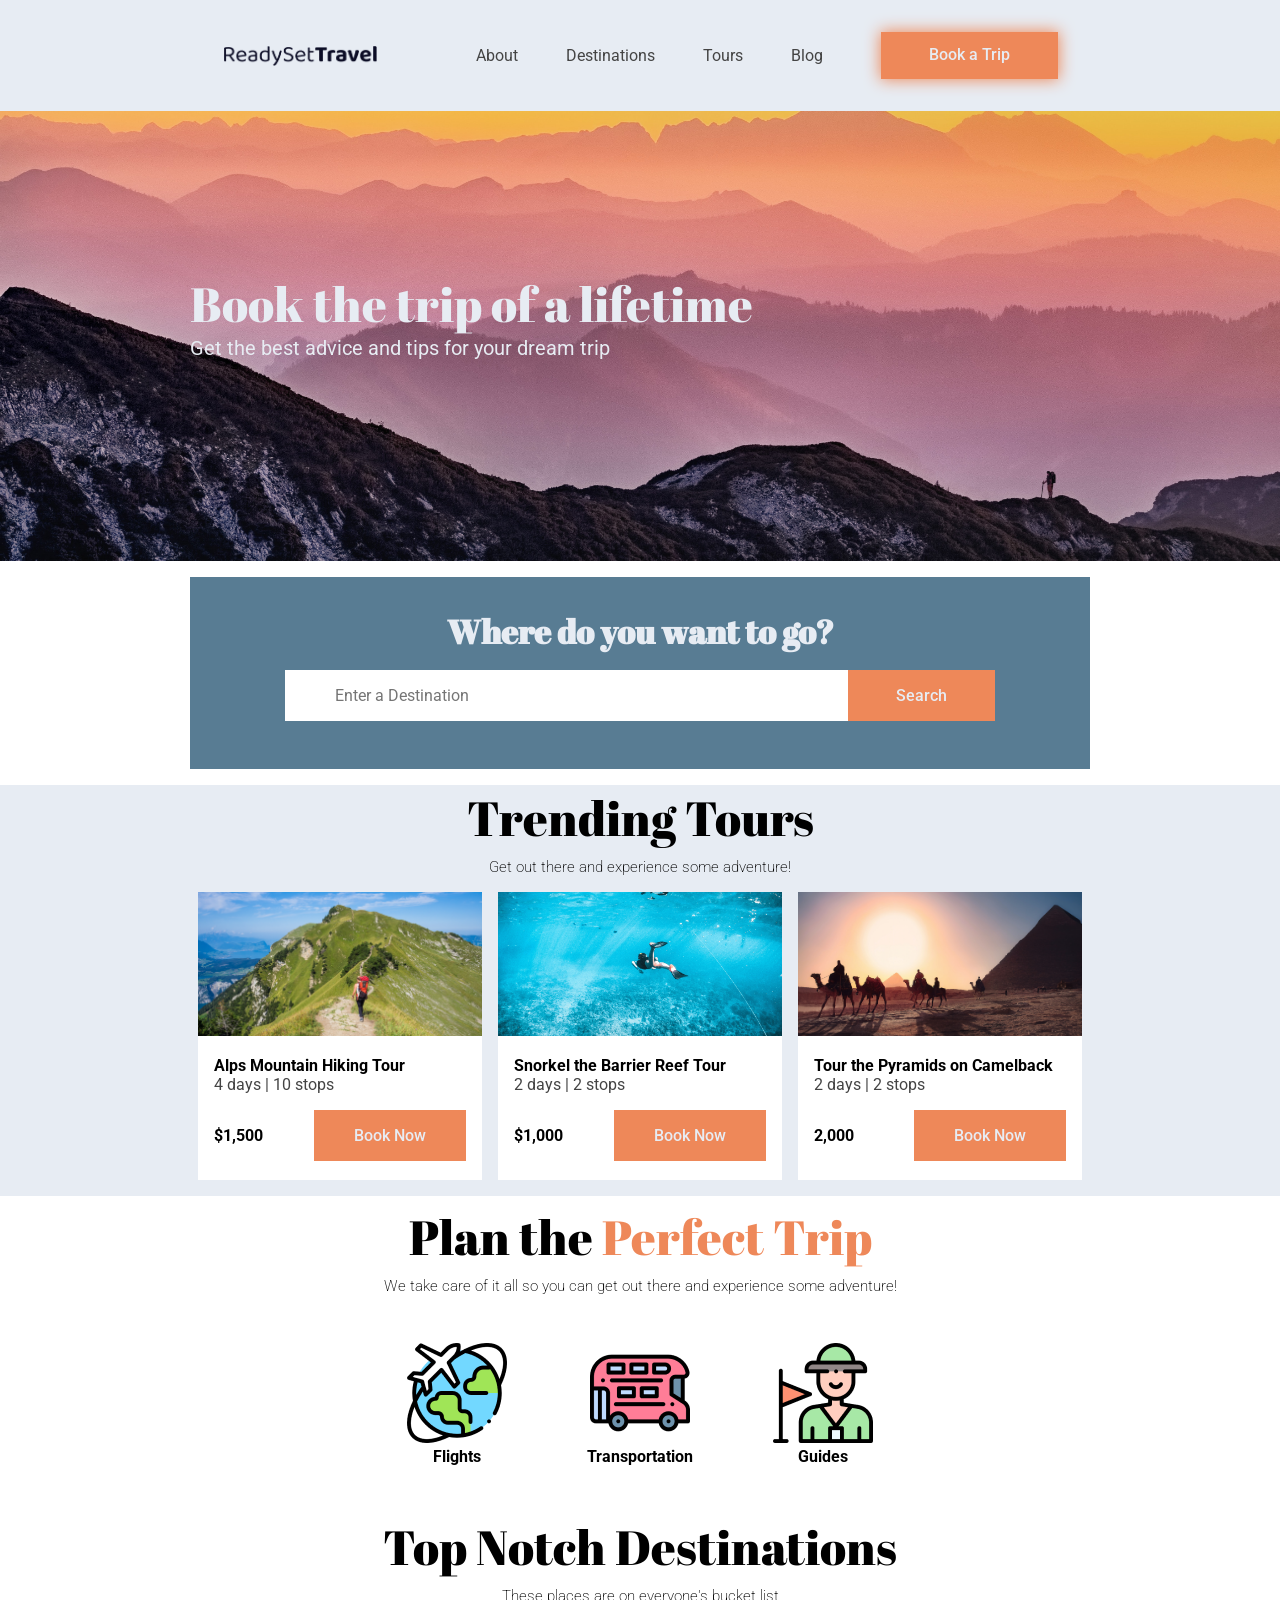
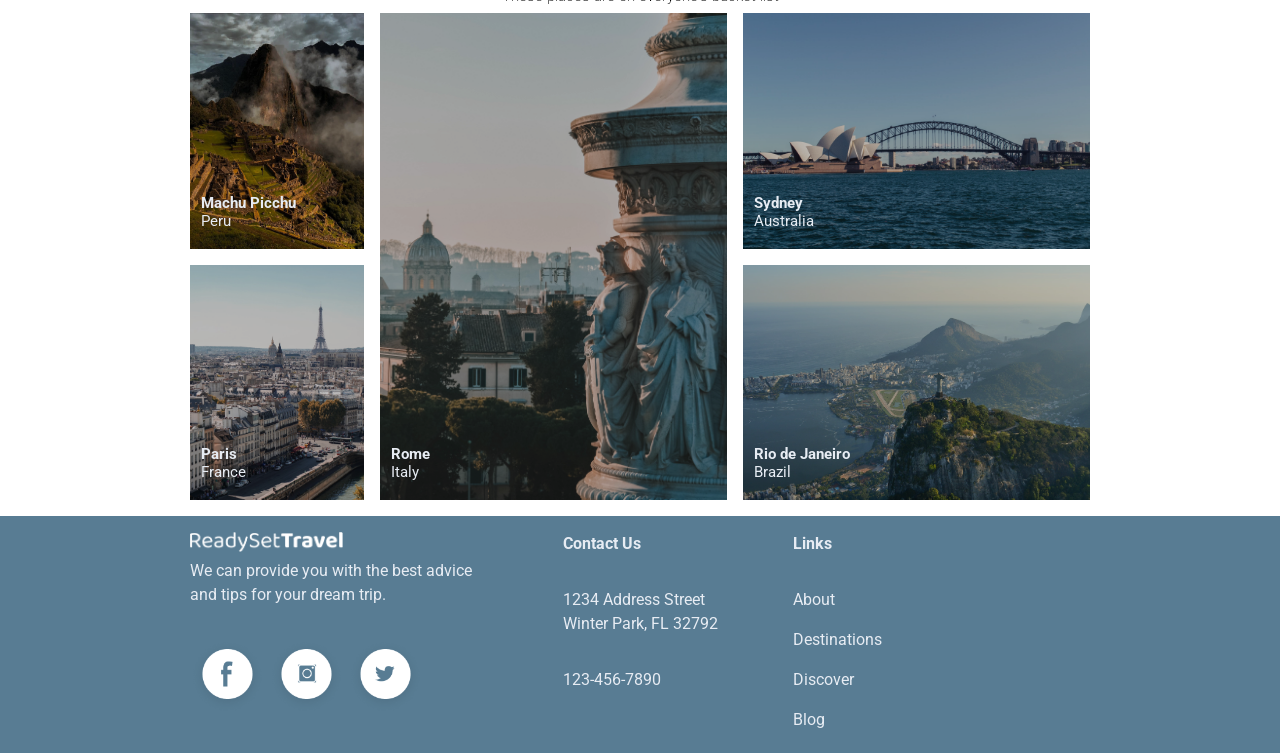
<file: index.html>
<!DOCTYPE html>
<html lang="en">
  <head>
    <meta charset="UTF-8" />
    <meta name="viewport" content="width=device-width, initial-scale=1.0" />
    <!--fonts needed.-->
    <link rel="preconnect" href="https://fonts.googleapis.com" />
    <link rel="preconnect" href="https://fonts.gstatic.com" crossorigin />
    <link
      href="https://fonts.googleapis.com/css2?family=Abril+Fatface&family=Roboto:ital,wght@0,100;0,300;0,400;0,500;0,700;0,900;1,100;1,300;1,400;1,500;1,700;1,900&display=swap"
      rel="stylesheet"
    />
    <link rel="preconnect" href="https://fonts.googleapis.com" />
    <link rel="preconnect" href="https://fonts.gstatic.com" crossorigin />
    <link
      href="https://fonts.googleapis.com/css2?family=Abril+Fatface&display=swap"
      rel="stylesheet"
    />
    <link rel="stylesheet" href="CSS/normalize.css" />
    <link rel="stylesheet" href="CSS/styles.css" />
    <title>Ready Set Travel - Homepage</title>
  </head>
  <body>
    <header>
      <nav id="navHeader">
        <section class="wrapper">
          <a href="index.html">
            <img
              id="navImage"
              src="IMG/ReadySetTravel.png"
              alt="Logo Ready Set Travel"
            />
          </a>
          <ul>
            <li class="navLinks"><a href="about.html">About</a></li>
            <li class="navLinks">
              <a href="destinations.html">Destinations</a>
            </li>
            <li class="navLinks"><a href="tours.html">Tours</a></li>
            <li class="navLinks"><a href="blog.html">Blog</a></li>
          </ul>
          <button class="selectButton">Book a Trip</button>
        </section>
      </nav>
    </header>
    <main>
      <section id="headerImage">
        <section class="wrapper" id="headerImageOverlay">
          <h1>Book the trip of a lifetime</h1>
          <h4>Get the best advice and tips for your dream trip</h4>
        </section>
      </section>
      <form class="wrapper" action="search" role="search">
        <h3>Where do you want to go?</h3>
        <!--Are we utilizing JavaScript in this class?-->
        <section id="searchBar">
          <input
            type="search"
            id="searchInput"
            placeholder="Enter a Destination"
          />
          <input type="submit" value="Search" id="searchButton" />
        </section>
      </form>

      <section id="trendingTours">
        <h1>Trending Tours</h1>
        <h5>Get out there and experience some adventure!</h5>
        <!--Used sections instead of figures and figcaptions for this since they are cards.-->
        <section class="wrapper" id="cardSectionHomepage">
          <section id="toursCardHome1" class="card">
            <img
              id="toursImageHomePhoto1"
              src=""
              alt="Hiker walking across the Alps"
              width="300"
            />
            <section class="cardContentContainer">
              <h4 id="toursHomeInfo1"></h4>
              <p id="toursHomeStops1"></p>
              <section>
                <h4 id="toursHomePrice1" class="cardPrice"></h4>
                <button class="selectButton">Book Now</button>
              </section>
            </section>
          </section>
          <section id="toursCardHome2" class="card">
            <img
              id="toursImageHomePhoto2"
              src=""
              alt="Snorkeling under the sea"
              width="300"
            />
            <section class="cardContentContainer">
              <h4 id="toursHomeInfo2"></h4>
              <p id="toursHomeStops2"></p>
              <section>
                <h4 id="toursHomePrice2" class="cardPrice"></h4>
                <button class="selectButton">Book Now</button>
              </section>
            </section>
          </section>
          <section id="toursCardHome3" class="card">
            <img
              id="toursImageHomePhoto3"
              src=""
              alt="Camels walking during sunset"
              width="300"
            />
            <section class="cardContentContainer">
              <h4 id="toursHomeInfo3"></h4>
              <p id="toursHomeStops3"></p>
              <section>
                <h4 id="toursHomePrice3" class="cardPrice"></h4>
                <button class="selectButton">Book Now</button>
              </section>
            </section>
          </section>
        </section>
      </section>
      <section id="planPerfect">
        <h1>Plan the <span class="coloredWords">Perfect Trip</span></h1>
        <h5>
          We take care of it all so you can get out there and experience some
          adventure!
        </h5>
        <section id="perfectTripHomepage">
          <figure>
            <img
              src="IMG/icon-flights.png"
              alt="airplane flying around the world"
            />
            <figcaption>
              <h4>Flights</h4>
            </figcaption>
          </figure>
          <figure>
            <img src="IMG/icon-transport.png" alt="Red bus" />
            <figcaption>
              <h4>Transportation</h4>
            </figcaption>
          </figure>
          <figure>
            <img src="IMG/icon-guide.png" alt="Green guide in hat" />
            <figcaption>
              <h4 id="guides">Guides</h4>
            </figcaption>
          </figure>
        </section>
      </section>
      <section id="destinationsSection">
        <h1>Top Notch Destinations</h1>
        <h5>These places are on everyone's bucket list</h5>
        <section class="wrapper" id="destinations">
          <section class="destinationCardColumn1">
            <figure class="destinationCard">
              <img
                src="IMG/destinations-machu.jpg"
                alt="Scenery in Machu Picchu Peru"
                width="200"
              />
              <figcaption class="destinationCardContent">
                <h4>Machu Picchu</h4>
                <p>Peru</p>
              </figcaption>
            </figure>
            <figure class="destinationCard">
              <img
                src="IMG/destinations-paris.jpg"
                alt="Eiffel Tower in Paris France"
                width="200"
              />
              <figcaption class="destinationCardContent">
                <h4>Paris</h4>
                <p>France</p>
              </figcaption>
            </figure>
          </section>
          <section class="destinationCardColumn2">
            <figure class="destinationCard">
              <img
                src="IMG/destinations-rome.jpg"
                alt="Scenery in Rome Italy"
              />
              <figcaption class="destinationCardContent">
                <h4>Rome</h4>
                <p>Italy</p>
              </figcaption>
            </figure>
          </section>
          <section class="destinationCardColumn3">
            <figure class="destinationCard">
              <img
                src="IMG/destinations-sydney.jpg"
                alt="Sydney Harbor Bridge in Sydney Australia"
                width="200"
              />
              <figcaption class="destinationCardContent">
                <h4>Sydney</h4>
                <p>Australia</p>
              </figcaption>
            </figure>
            <figure class="destinationCard">
              <img
                src="IMG/destinations-rio.jpg"
                alt=" Scenery in Rio de Janeiro Brazil"
                width="200"
              />
              <figcaption class="destinationCardContent">
                <h4>Rio de Janeiro</h4>
                <p>Brazil</p>
              </figcaption>
            </figure>
          </section>
        </section>
      </section>
    </main>
    <footer>
      <section class="wrapper" id="footerFlex">
        <nav>
          <img src="IMG/ReadySetTravel.png" alt="Logo for Ready Set Travel" />
          <p>
            We can provide you with the best advice and tips for your dream
            trip.
          </p>
          <section class="footerSocials">
            <img src="IMG/social-facebook.png" alt="Facebook Link" width="75" />
            <img
              src="IMG/social-instagram.png"
              alt="Instagram Link"
              width="75"
            />
            <img src="IMG/social-twitter.png" alt="Twitter Link" width="75" />
          </section>
        </nav>
        <section>
          <p class="footerHeaders"><strong>Contact Us</strong></p>
          <p>1234 Address Street</p>
          <p>Winter Park, FL 32792</p>
          <!-- CHANGE TO LINK -->
          <p id="phoneNumber">123-456-7890</p>
        </section>
        <nav>
          <p class="footerHeaders"><strong>Links</strong></p>
          <ul id="footerNav">
            <li><a class="footerLinks" href="about.html">About</a></li>
            <li>
              <a class="footerLinks" href="destinations.html">Destinations</a>
            </li>
            <li><a class="footerLinks" href="tours.html">Discover</a></li>
            <li><a class="footerLinks" href="blog.html">Blog</a></li>
          </ul>
        </nav>
      </section>
    </footer>
    <script src="JS/script.js"></script>
  </body>
</html>
</file>
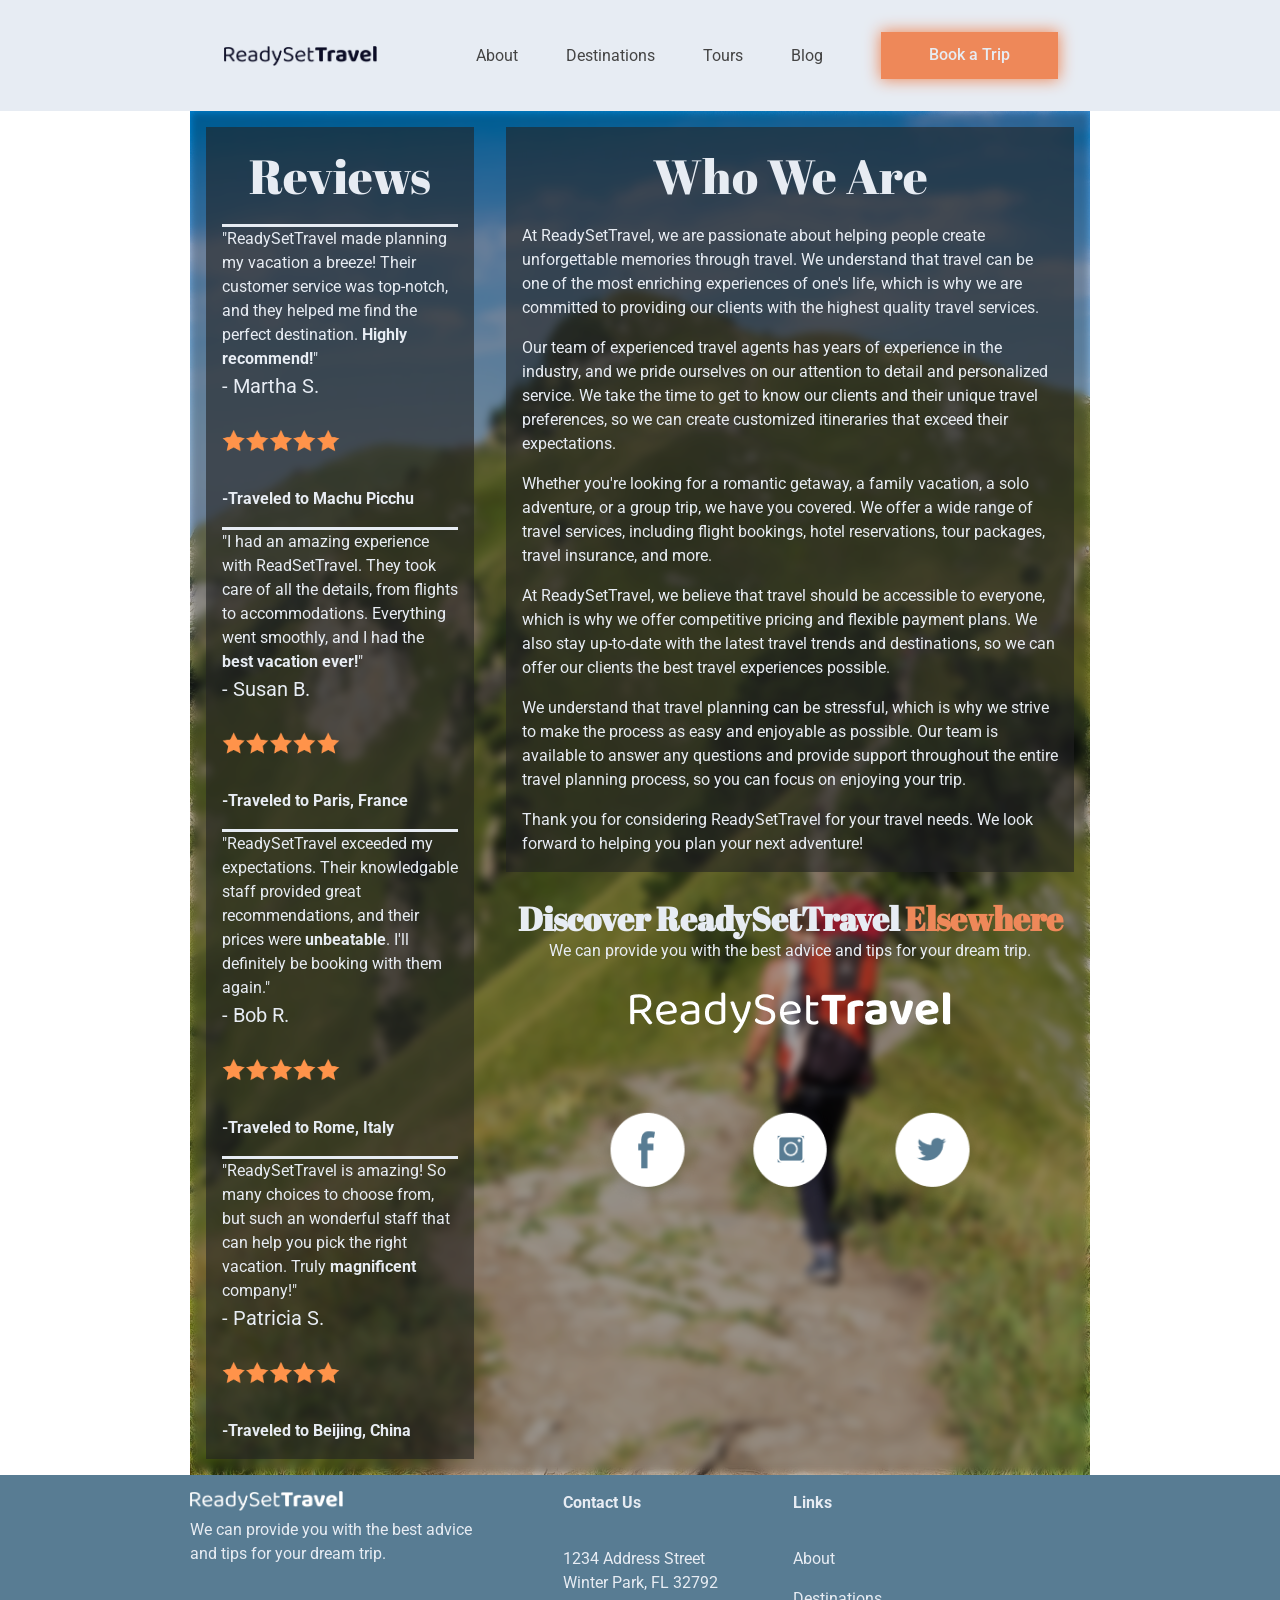
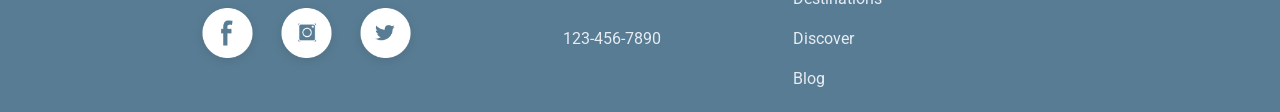
<file: about.html>
<!DOCTYPE html>
<html lang="en">
  <head>
    <meta charset="UTF-8" />
    <meta name="viewport" content="width=device-width, initial-scale=1.0" />
    <!--fonts needed.-->
    <link rel="preconnect" href="https://fonts.googleapis.com" />
    <link rel="preconnect" href="https://fonts.gstatic.com" crossorigin />
    <link
      href="https://fonts.googleapis.com/css2?family=Abril+Fatface&family=Roboto:ital,wght@0,100;0,300;0,400;0,500;0,700;0,900;1,100;1,300;1,400;1,500;1,700;1,900&display=swap"
      rel="stylesheet"
    />
    <link rel="preconnect" href="https://fonts.googleapis.com" />
    <link rel="preconnect" href="https://fonts.gstatic.com" crossorigin />
    <link
      href="https://fonts.googleapis.com/css2?family=Abril+Fatface&display=swap"
      rel="stylesheet"
    />
    <link rel="stylesheet" href="CSS/normalize.css" />
    <link rel="stylesheet" href="CSS/styles.css" />
    <title>Ready Set Travel - About</title>
  </head>
  <body>
    <header>
      <nav id="navHeader">
        <section class="wrapper">
          <a href="index.html">
            <img
              id="navImage"
              src="IMG/ReadySetTravel.png"
              alt="Logo Ready Set Travel"
            />
          </a>
          <ul>
            <li class="navLinks"><a href="about.html">About</a></li>
            <li class="navLinks">
              <a href="destinations.html">Destinations</a>
            </li>
            <li class="navLinks"><a href="tours.html">Tours</a></li>
            <li class="navLinks"><a href="blog.html">Blog</a></li>
          </ul>
          <button class="selectButton">Book a Trip</button>
        </section>
      </nav>
    </header>
    <main id="aboutPageBackground" class="wrapper">
      <section>
        <aside id="asideAboutPage">
          <h1>Reviews</h1>
          <section class="reviewSectionAboutPage">
            <p>
              "ReadySetTravel made planning my vacation a breeze! Their customer
              service was top-notch, and they helped me find the perfect
              destination. <strong>Highly recommend!</strong>"
            </p>
            <h4>- Martha S.</h4>
            <img src="IMG/five-stars.png" alt="Five star icon" width="100" />
            <p><strong>-Traveled to Machu Picchu</strong></p>
          </section>
          <section class="reviewSectionAboutPage">
            <p>
              "I had an amazing experience with ReadSetTravel. They took care of
              all the details, from flights to accommodations. Everything went
              smoothly, and I had the <strong>best vacation ever!</strong>"
            </p>
            <h4>- Susan B.</h4>
            <img src="IMG/five-stars.png" alt="Five star icon" width="100" />
            <p><strong>-Traveled to Paris, France</strong></p>
          </section>
          <section class="reviewSectionAboutPage">
            <p>
              "ReadySetTravel exceeded my expectations. Their knowledgable staff
              provided great recommendations, and their prices were
              <strong>unbeatable</strong>. I'll definitely be booking with them
              again."
            </p>
            <h4>- Bob R.</h4>
            <img src="IMG/five-stars.png" alt="Five star icon" width="100" />
            <p><strong>-Traveled to Rome, Italy</strong></p>
          </section>
          <section class="reviewSectionAboutPage">
            <p>
              "ReadySetTravel is amazing! So many choices to choose from, but
              such an wonderful staff that can help you pick the right vacation.
              Truly
              <strong>magnificent</strong> company!"
            </p>
            <h4>- Patricia S.</h4>
            <img src="IMG/five-stars.png" alt="Five star icon" width="100" />
            <p><strong>-Traveled to Beijing, China</strong></p>
          </section>
        </aside>
        <section>
          <article id="whoWeAreSection">
            <h1>Who We Are</h1>
            <p>
              At ReadySetTravel, we are passionate about helping people create
              unforgettable memories through travel. We understand that travel
              can be one of the most enriching experiences of one's life, which
              is why we are committed to providing our clients with the highest
              quality travel services.
            </p>
            <p>
              Our team of experienced travel agents has years of experience in
              the industry, and we pride ourselves on our attention to detail
              and personalized service. We take the time to get to know our
              clients and their unique travel preferences, so we can create
              customized itineraries that exceed their expectations.
            </p>
            <p>
              Whether you're looking for a romantic getaway, a family vacation,
              a solo adventure, or a group trip, we have you covered. We offer a
              wide range of travel services, including flight bookings, hotel
              reservations, tour packages, travel insurance, and more.
            </p>
            <p>
              At ReadySetTravel, we believe that travel should be accessible to
              everyone, which is why we offer competitive pricing and flexible
              payment plans. We also stay up-to-date with the latest travel
              trends and destinations, so we can offer our clients the best
              travel experiences possible.
            </p>
            <p>
              We understand that travel planning can be stressful, which is why
              we strive to make the process as easy and enjoyable as possible.
              Our team is available to answer any questions and provide support
              throughout the entire travel planning process, so you can focus on
              enjoying your trip.
            </p>
            <p>
              Thank you for considering ReadySetTravel for your travel needs. We
              look forward to helping you plan your next adventure!
            </p>
          </article>
          <section id="aboutSocials">
            <h3>
              Discover ReadySetTravel
              <span class="coloredWords">Elsewhere</span>
            </h3>
            <p>
              We can provide you with the best advice and tips for your dream
              trip.
            </p>
            <nav>
              <img
                src="IMG/ReadySetTravel.png"
                alt="Logo for Ready Set Travel"
              />
              <section id="aboutSocialsImages">
                <img
                  src="IMG/social-facebook.png"
                  alt="Facebook Link"
                  width="75"
                />
                <img
                  src="IMG/social-instagram.png"
                  alt="Instagram Link"
                  width="75"
                />
                <img
                  src="IMG/social-twitter.png"
                  alt="Twitter Link"
                  width="75"
                />
              </section>
            </nav>
          </section>
        </section>
      </section>
    </main>
    <footer>
      <section class="wrapper" id="footerFlex">
        <nav>
          <img src="IMG/ReadySetTravel.png" alt="Logo for Ready Set Travel" />
          <p>
            We can provide you with the best advice and tips for your dream
            trip.
          </p>
          <section class="footerSocials">
            <img src="IMG/social-facebook.png" alt="Facebook Link" width="75" />
            <img
              src="IMG/social-instagram.png"
              alt="Instagram Link"
              width="75"
            />
            <img src="IMG/social-twitter.png" alt="Twitter Link" width="75" />
          </section>
        </nav>
        <section>
          <p class="footerHeaders"><strong>Contact Us</strong></p>
          <p>1234 Address Street</p>
          <p>Winter Park, FL 32792</p>
          <!-- CHANGE TO LINK -->
          <p id="phoneNumber">123-456-7890</p>
        </section>
        <nav>
          <p class="footerHeaders"><strong>Links</strong></p>
          <ul id="footerNav">
            <li><a class="footerLinks" href="about.html">About</a></li>
            <li>
              <a class="footerLinks" href="destinations.html">Destinations</a>
            </li>
            <li><a class="footerLinks" href="tours.html">Discover</a></li>
            <li><a class="footerLinks" href="blog.html">Blog</a></li>
          </ul>
        </nav>
      </section>
    </footer>
    <script src="JS/script.js"></script>
  </body>
</html>
</file>
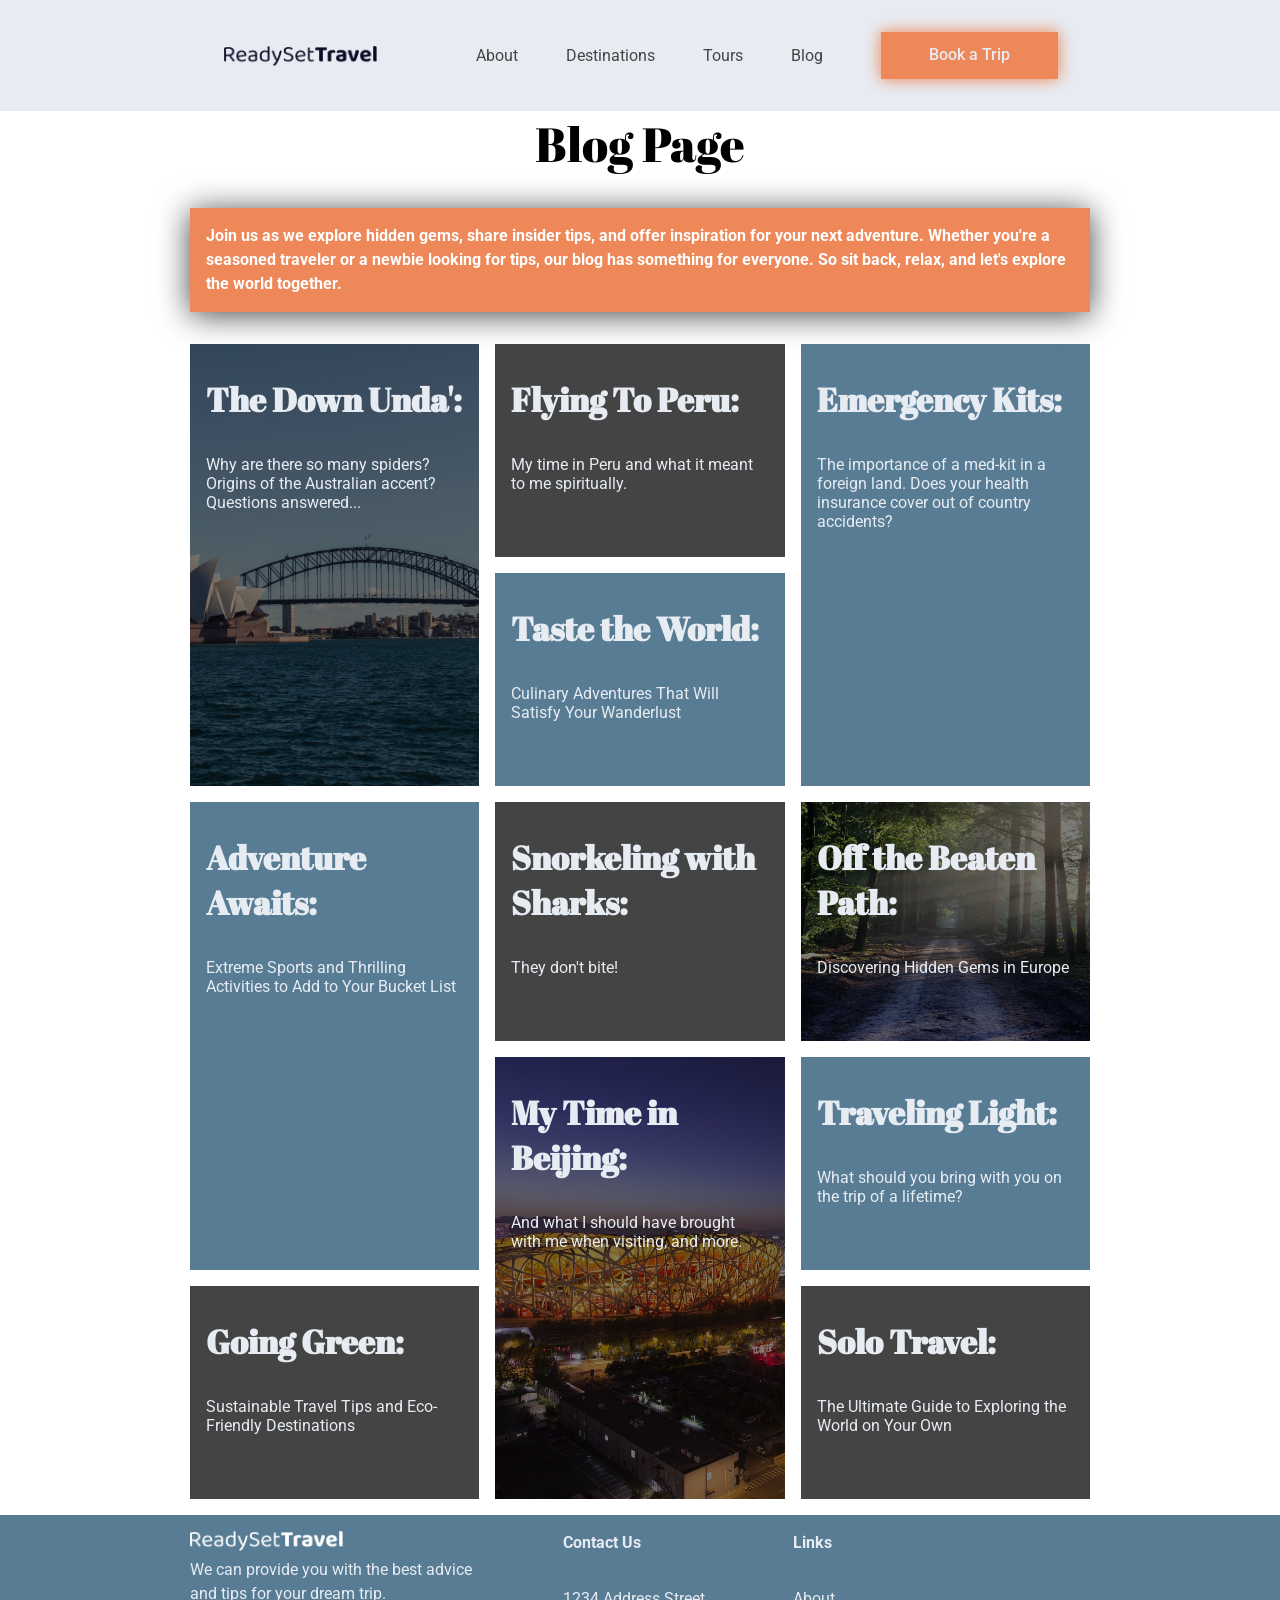
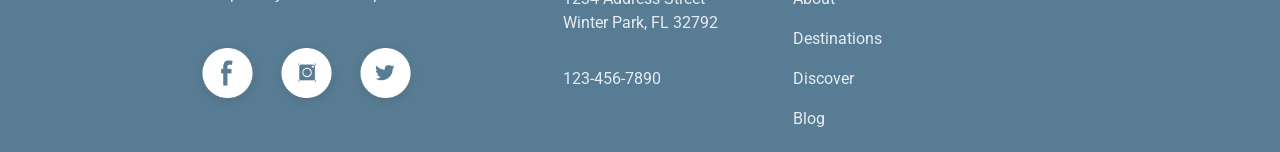
<file: blog.html>
<!DOCTYPE html>
<html lang="en">
  <head>
    <meta charset="UTF-8" />
    <meta name="viewport" content="width=device-width, initial-scale=1.0" />
    <!--fonts needed.-->
    <link rel="preconnect" href="https://fonts.googleapis.com" />
    <link rel="preconnect" href="https://fonts.gstatic.com" crossorigin />
    <link
      href="https://fonts.googleapis.com/css2?family=Abril+Fatface&family=Roboto:ital,wght@0,100;0,300;0,400;0,500;0,700;0,900;1,100;1,300;1,400;1,500;1,700;1,900&display=swap"
      rel="stylesheet"
    />
    <link rel="preconnect" href="https://fonts.googleapis.com" />
    <link rel="preconnect" href="https://fonts.gstatic.com" crossorigin />
    <link
      href="https://fonts.googleapis.com/css2?family=Abril+Fatface&display=swap"
      rel="stylesheet"
    />
    <link rel="stylesheet" href="CSS/normalize.css" />
    <link rel="stylesheet" href="CSS/styles.css" />
    <title>Ready Set Travel - Blog</title>
  </head>
  <body>
    <header>
      <nav id="navHeader">
        <section class="wrapper">
          <a href="index.html">
            <img
              id="navImage"
              src="IMG/ReadySetTravel.png"
              alt="Logo Ready Set Travel"
            />
          </a>
          <ul>
            <li class="navLinks"><a href="about.html">About</a></li>
            <li class="navLinks">
              <a href="destinations.html">Destinations</a>
            </li>
            <li class="navLinks"><a href="tours.html">Tours</a></li>
            <li class="navLinks"><a href="blog.html">Blog</a></li>
          </ul>
          <button class="selectButton">Book a Trip</button>
        </section>
      </nav>
    </header>
    <main class="wrapper">
      <section id="blogPage">
        <h1>Blog Page</h1>
        <!--I want to have like an indented piece of text here, is it okay to use blockquote for this?-->
        <blockquote>
          Join us as we explore hidden gems, share insider tips, and offer
          inspiration for your next adventure. Whether you're a seasoned
          traveler or a newbie looking for tips, our blog has something for
          everyone. So sit back, relax, and let's explore the world together.
        </blockquote>
      </section>
      <section id="mosaicBlogCardSection">
        <!--  
          Blog Card Legend:
          blogCard1: picture card
          blogCard2: blue card
          blogCard3: grey card
          Use nth:child to color and size
        -->
        <section class="blogCard1">
          <h3>The Down Unda':</h3>
          <p>
            Why are there so many spiders? Origins of the Australian accent?
            Questions answered...
          </p>
        </section>
        <section class="blogCard3">
          <h3>Flying To Peru:</h3>
          <p>My time in Peru and what it meant to me spiritually.</p>
        </section>
        <section class="blogCard2">
          <h3>Emergency Kits:</h3>
          <p>
            The importance of a med-kit in a foreign land. Does your health
            insurance cover out of country accidents?
          </p>
        </section>
        <section class="blogCard2">
          <h3>Taste the World:</h3>
          <p>Culinary Adventures That Will Satisfy Your Wanderlust</p>
        </section>
        <section class="blogCard2">
          <h3>Adventure Awaits:</h3>
          <p>
            Extreme Sports and Thrilling Activities to Add to Your Bucket List
          </p>
        </section>
        <section class="blogCard3">
          <h3>Snorkeling with Sharks:</h3>
          <p>They don't bite!</p>
        </section>
        <section class="blogCard1">
          <h3>Off the Beaten Path:</h3>
          <p>Discovering Hidden Gems in Europe</p>
        </section>
        <section class="blogCard1">
          <h3>My Time in Beijing:</h3>
          <p>And what I should have brought with me when visiting, and more.</p>
        </section>
        <section class="blogCard2">
          <h3>Traveling Light:</h3>
          <p>What should you bring with you on the trip of a lifetime?</p>
        </section>
        <section class="blogCard3">
          <h3>Going Green:</h3>
          <p>Sustainable Travel Tips and Eco-Friendly Destinations</p>
        </section>
        <section class="blogCard3">
          <h3>Solo Travel:</h3>
          <p>The Ultimate Guide to Exploring the World on Your Own</p>
        </section>
      </section>
    </main>
    <footer>
      <section class="wrapper" id="footerFlex">
        <nav>
          <img src="IMG/ReadySetTravel.png" alt="Logo for Ready Set Travel" />
          <p>
            We can provide you with the best advice and tips for your dream
            trip.
          </p>
          <section class="footerSocials">
            <img src="IMG/social-facebook.png" alt="Facebook Link" width="75" />
            <img
              src="IMG/social-instagram.png"
              alt="Instagram Link"
              width="75"
            />
            <img src="IMG/social-twitter.png" alt="Twitter Link" width="75" />
          </section>
        </nav>
        <section>
          <p class="footerHeaders"><strong>Contact Us</strong></p>
          <p>1234 Address Street</p>
          <p>Winter Park, FL 32792</p>
          <!-- CHANGE TO LINK -->
          <p id="phoneNumber">123-456-7890</p>
        </section>
        <nav>
          <p class="footerHeaders"><strong>Links</strong></p>
          <ul id="footerNav">
            <li><a class="footerLinks" href="about.html">About</a></li>
            <li>
              <a class="footerLinks" href="destinations.html">Destinations</a>
            </li>
            <li><a class="footerLinks" href="tours.html">Discover</a></li>
            <li><a class="footerLinks" href="blog.html">Blog</a></li>
          </ul>
        </nav>
      </section>
    </footer>
    <script src="JS/script.js"></script>
  </body>
</html>
</file>
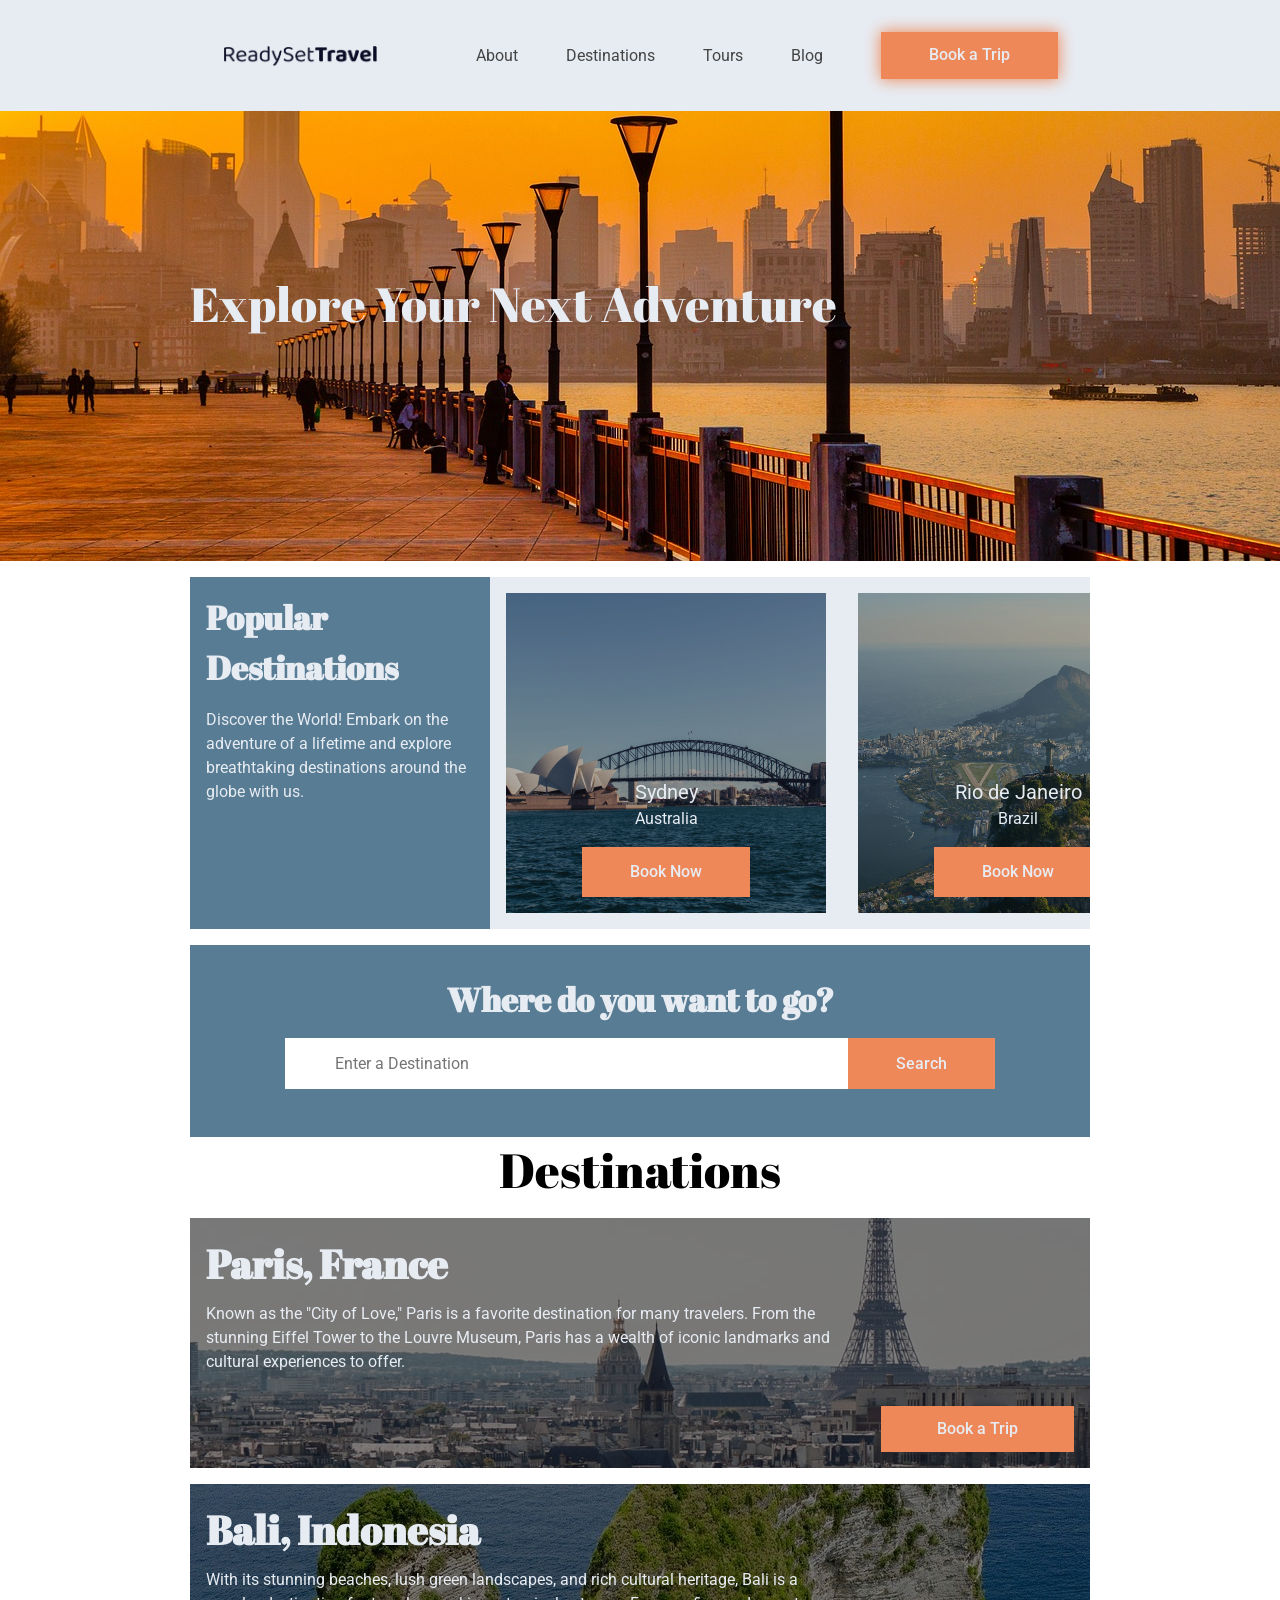
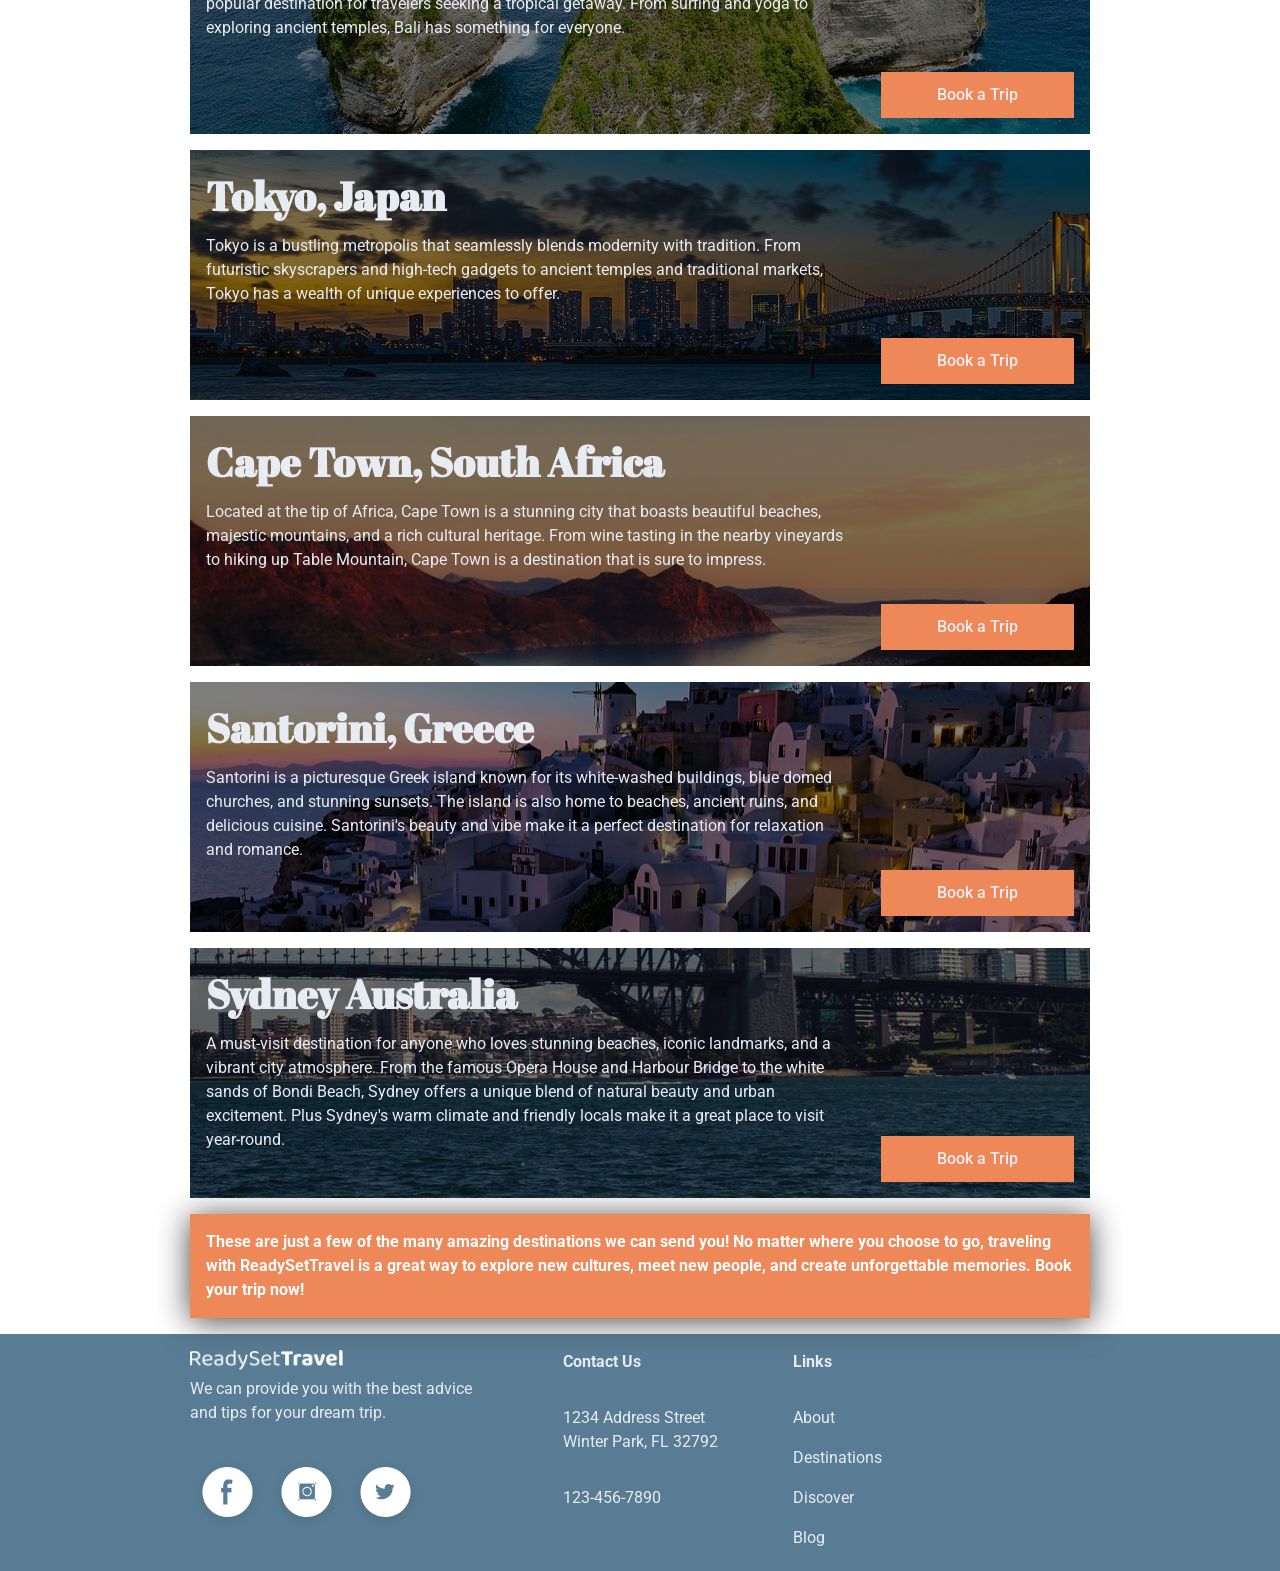
<file: destinations.html>
<!DOCTYPE html>
<html lang="en">
  <head>
    <meta charset="UTF-8" />
    <meta name="viewport" content="width=device-width, initial-scale=1.0" />
    <!--fonts needed.-->
    <link rel="preconnect" href="https://fonts.googleapis.com" />
    <link rel="preconnect" href="https://fonts.gstatic.com" crossorigin />
    <link
      href="https://fonts.googleapis.com/css2?family=Abril+Fatface&family=Roboto:ital,wght@0,100;0,300;0,400;0,500;0,700;0,900;1,100;1,300;1,400;1,500;1,700;1,900&display=swap"
      rel="stylesheet"
    />
    <link rel="preconnect" href="https://fonts.googleapis.com" />
    <link rel="preconnect" href="https://fonts.gstatic.com" crossorigin />
    <link
      href="https://fonts.googleapis.com/css2?family=Abril+Fatface&display=swap"
      rel="stylesheet"
    />
    <link rel="stylesheet" href="CSS/normalize.css" />
    <link rel="stylesheet" href="CSS/styles.css" />
    <title>Ready Set Travel - Destinations</title>
  </head>
  <body>
    <header>
      <nav id="navHeader">
        <section class="wrapper">
          <a href="index.html">
            <img
              id="navImage"
              src="IMG/ReadySetTravel.png"
              alt="Logo Ready Set Travel"
            />
          </a>
          <ul>
            <li class="navLinks"><a href="about.html">About</a></li>
            <li class="navLinks">
              <a href="destinations.html">Destinations</a>
            </li>
            <li class="navLinks"><a href="tours.html">Tours</a></li>
            <li class="navLinks"><a href="blog.html">Blog</a></li>
          </ul>
          <button class="selectButton">Book a Trip</button>
        </section>
      </nav>
    </header>
    <main>
      <section id="headerImageDestinationsPage">
        <section class="wrapper" id="headerImageOverlay">
          <h1>Explore Your Next Adventure</h1>
        </section>
      </section>
      <section id="destinationSlidingSection" class="wrapper">
        <aside>
          <h3>Popular Destinations</h3>
          <p>
            Discover the World! Embark on the adventure of a lifetime and
            explore breathtaking destinations around the globe with us.
          </p>
        </aside>
        <section id="destinationCardHolder">
          <figure class="destinationPageSlidingFigure">
            <img
              src="IMG/destinations-sydney.jpg"
              alt="Sydney Harbor Bridge in Sydney Australia"
              width="200"
            />
            <figcaption class="destinationPageSlidingContent">
              <h4>Sydney</h4>
              <p>Australia</p>
              <button class="selectButton">Book Now</button>
            </figcaption>
          </figure>
          <figure class="destinationPageSlidingFigure">
            <img
              src="IMG/destinations-rio.jpg"
              alt=" Scenery in Rio de Janeiro Brazil"
              width="200"
            />
            <figcaption class="destinationPageSlidingContent">
              <h4>Rio de Janeiro</h4>
              <p>Brazil</p>
              <button class="selectButton">Book Now</button>
            </figcaption>
          </figure>
          <figure class="destinationPageSlidingFigure">
            <img
              src="IMG/destinations-rome.jpg"
              alt="Scenery in Rome Italy"
              width="200"
            />
            <figcaption class="destinationPageSlidingContent">
              <h4>Rome</h4>
              <p>Italy</p>
              <button class="selectButton">Book Now</button>
            </figcaption>
          </figure>
          <figure class="destinationPageSlidingFigure">
            <img
              src="IMG/destinations-machu.jpg"
              alt="Scenery in Machu Picchu Peru"
              width="200"
            />
            <figcaption class="destinationPageSlidingContent">
              <h4>Machu Picchu</h4>
              <p>Peru</p>
              <button class="selectButton">Book Now</button>
            </figcaption>
          </figure>
          <figure class="destinationPageSlidingFigure">
            <img
              src="IMG/destinations-paris.jpg"
              alt="Eiffel Tower in Paris France"
              width="200"
            />
            <figcaption class="destinationPageSlidingContent">
              <h4>Paris</h4>
              <p>France</p>
              <button class="selectButton">Book Now</button>
            </figcaption>
          </figure>
        </section>
      </section>
      <form
        id="destinationSearchBar"
        class="wrapper"
        action="search"
        role="search"
      >
        <h3>Where do you want to go?</h3>
        <section id="searchBar">
          <input
            type="search"
            id="searchInput"
            placeholder="Enter a Destination"
          />
          <input type="submit" value="Search" id="searchButton" />
        </section>
      </form>
      <section>
        <section class="wrapper">
          <h1 id="headerDestinations">Destinations</h1>
          <section class="wideCardDestinations" id="destinationParis">
            <section>
              <h2>Paris, France</h2>
              <p>
                Known as the "City of Love," Paris is a favorite destination for
                many travelers. From the stunning Eiffel Tower to the Louvre
                Museum, Paris has a wealth of iconic landmarks and cultural
                experiences to offer.
              </p>
            </section>
            <section class="destinationButton">
              <button class="selectButton">Book a Trip</button>
            </section>
          </section>
          <section class="wideCardDestinations" id="destinationBali">
            <section>
              <h2>Bali, Indonesia</h2>
              <p>
                With its stunning beaches, lush green landscapes, and rich
                cultural heritage, Bali is a popular destination for travelers
                seeking a tropical getaway. From surfing and yoga to exploring
                ancient temples, Bali has something for everyone.
              </p>
            </section>
            <section class="destinationButton">
              <button class="selectButton">Book a Trip</button>
            </section>
          </section>
          <section class="wideCardDestinations" id="destinationTokyo">
            <section>
              <h2>Tokyo, Japan</h2>
              <p>
                Tokyo is a bustling metropolis that seamlessly blends modernity
                with tradition. From futuristic skyscrapers and high-tech
                gadgets to ancient temples and traditional markets, Tokyo has a
                wealth of unique experiences to offer.
              </p>
            </section>
            <section class="destinationButton">
              <button class="selectButton">Book a Trip</button>
            </section>
          </section>
          <section class="wideCardDestinations" id="destinationCapeTown">
            <section>
              <h2>Cape Town, South Africa</h2>
              <p>
                Located at the tip of Africa, Cape Town is a stunning city that
                boasts beautiful beaches, majestic mountains, and a rich
                cultural heritage. From wine tasting in the nearby vineyards to
                hiking up Table Mountain, Cape Town is a destination that is
                sure to impress.
              </p>
            </section>
            <section class="destinationButton">
              <button class="selectButton">Book a Trip</button>
            </section>
          </section>
          <section class="wideCardDestinations" id="destinationSantorini">
            <section>
              <h2>Santorini, Greece</h2>
              <p>
                Santorini is a picturesque Greek island known for its
                white-washed buildings, blue domed churches, and stunning
                sunsets. The island is also home to beaches, ancient ruins, and
                delicious cuisine. Santorini's beauty and vibe make it a perfect
                destination for relaxation and romance.
              </p>
            </section>

            <section class="destinationButton">
              <button class="selectButton">Book a Trip</button>
            </section>
          </section>
          <section class="wideCardDestinations" id="destinationSydney">
            <section>
              <h2>Sydney Australia</h2>
              <p>
                A must-visit destination for anyone who loves stunning beaches,
                iconic landmarks, and a vibrant city atmosphere. From the famous
                Opera House and Harbour Bridge to the white sands of Bondi
                Beach, Sydney offers a unique blend of natural beauty and urban
                excitement. Plus Sydney's warm climate and friendly locals make
                it a great place to visit year-round.
              </p>
            </section>
            <section class="destinationButton">
              <button class="selectButton">Book a Trip</button>
            </section>
          </section>
        </section>
      </section>
      <blockquote id="destinationBlockQuote" class="wrapper">
        These are just a few of the many amazing destinations we can send you!
        No matter where you choose to go, traveling with ReadySetTravel is a
        great way to explore new cultures, meet new people, and create
        unforgettable memories. Book your trip now!
      </blockquote>
    </main>
    <footer>
      <section class="wrapper" id="footerFlex">
        <nav>
          <img src="IMG/ReadySetTravel.png" alt="Logo for Ready Set Travel" />
          <p>
            We can provide you with the best advice and tips for your dream
            trip.
          </p>
          <section class="footerSocials">
            <img src="IMG/social-facebook.png" alt="Facebook Link" width="75" />
            <img
              src="IMG/social-instagram.png"
              alt="Instagram Link"
              width="75"
            />
            <img src="IMG/social-twitter.png" alt="Twitter Link" width="75" />
          </section>
        </nav>
        <section>
          <p class="footerHeaders"><strong>Contact Us</strong></p>
          <p>1234 Address Street</p>
          <p>Winter Park, FL 32792</p>
          <!-- CHANGE TO LINK -->
          <p id="phoneNumber">123-456-7890</p>
        </section>
        <nav>
          <p class="footerHeaders"><strong>Links</strong></p>
          <ul id="footerNav">
            <li><a class="footerLinks" href="about.html">About</a></li>
            <li>
              <a class="footerLinks" href="destinations.html">Destinations</a>
            </li>
            <li><a class="footerLinks" href="tours.html">Discover</a></li>
            <li><a class="footerLinks" href="blog.html">Blog</a></li>
          </ul>
        </nav>
      </section>
    </footer>
    <script src="JS/script.js"></script>
  </body>
</html>
</file>
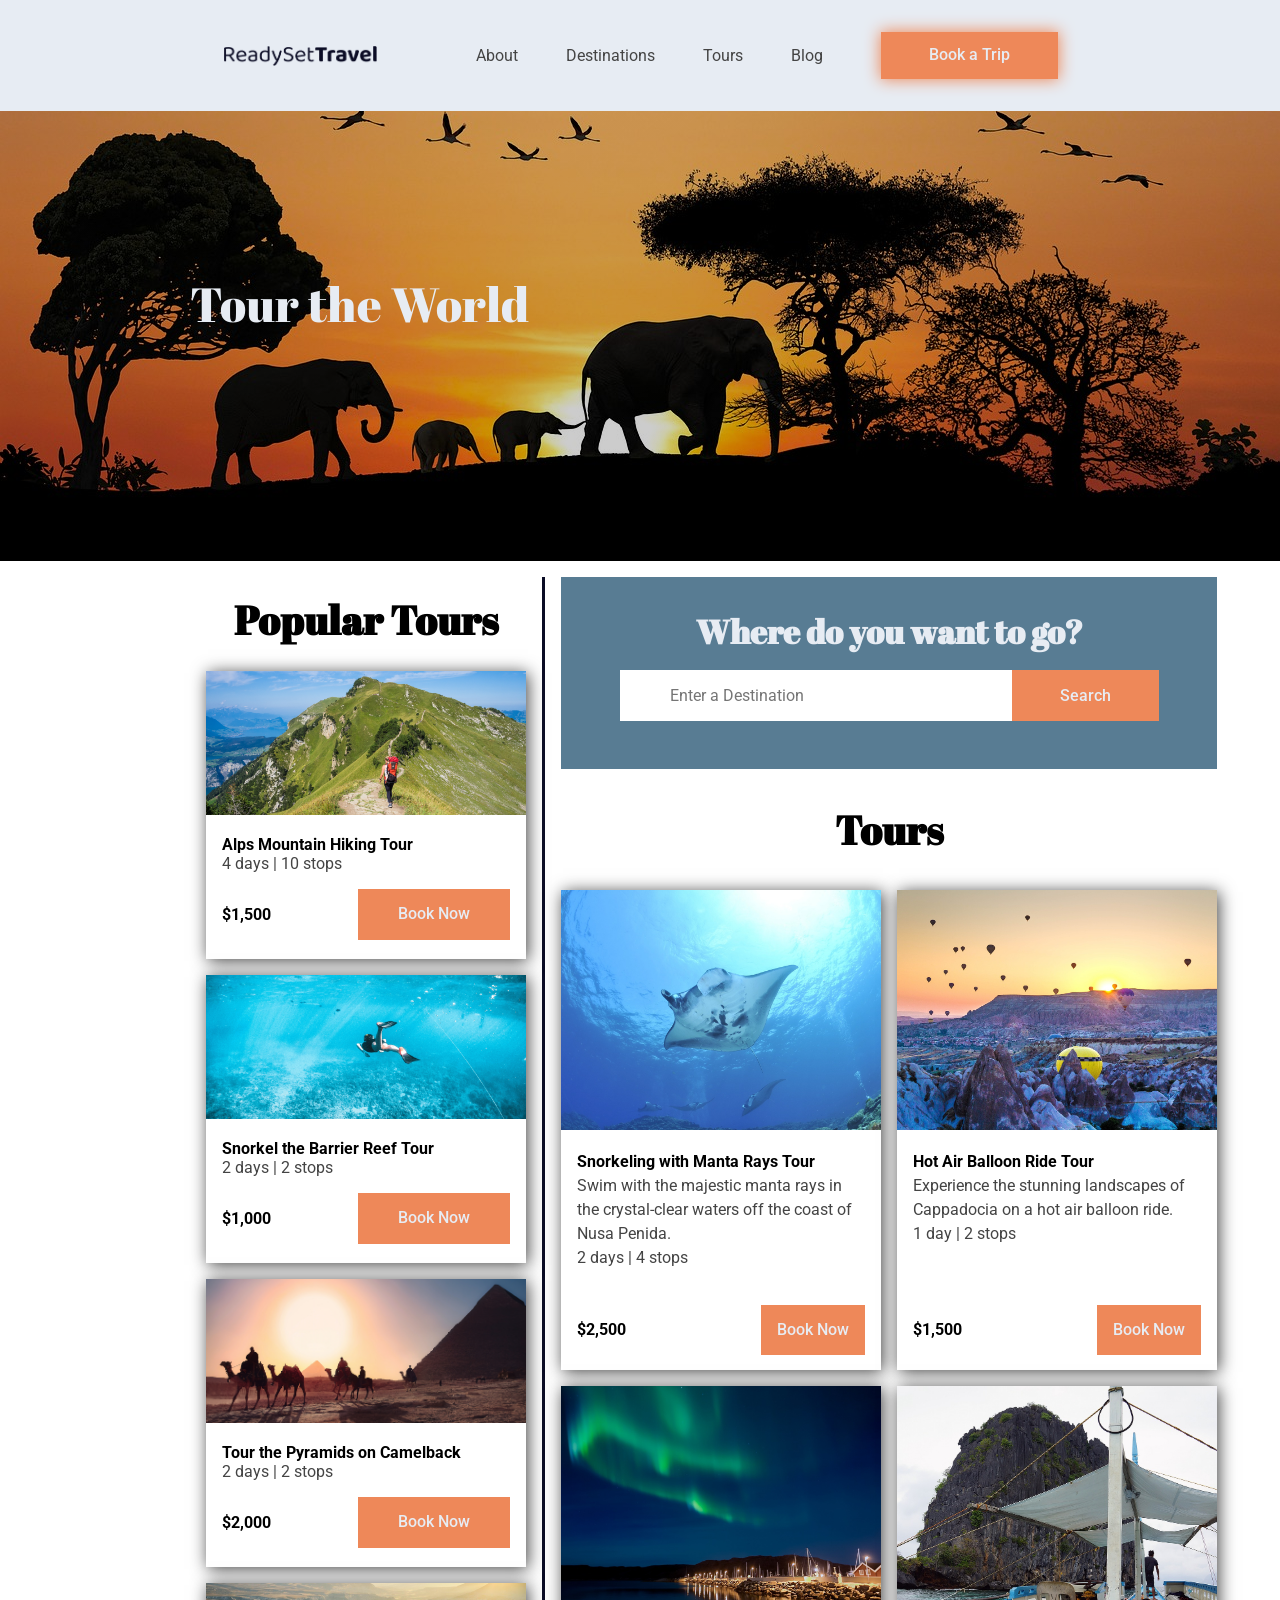
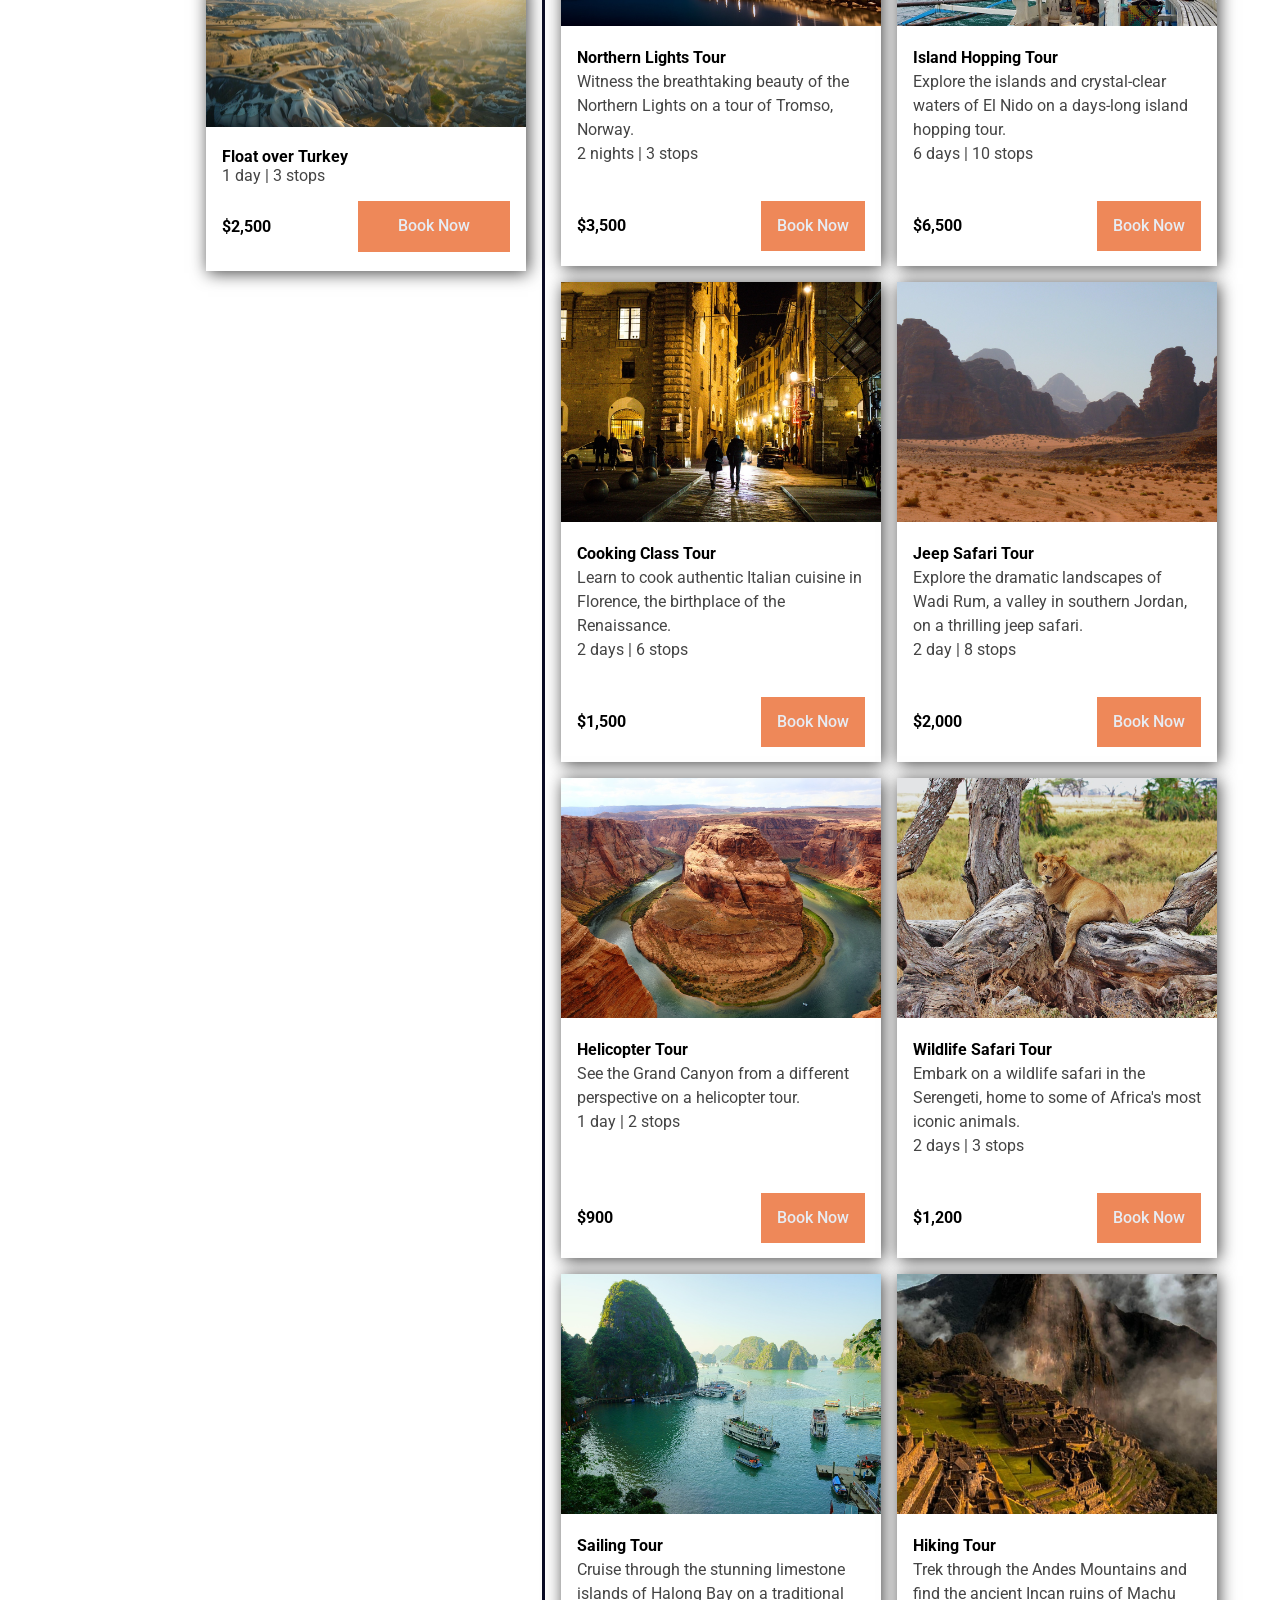
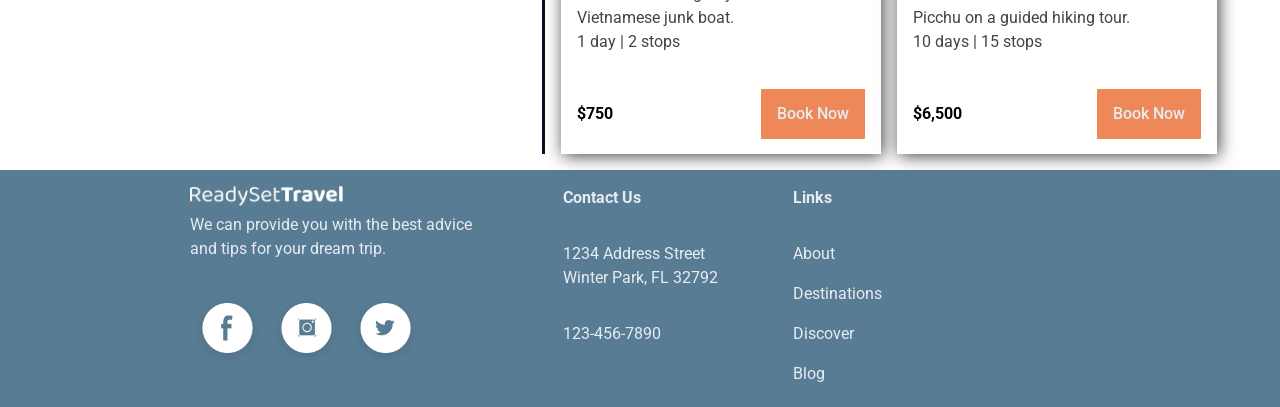
<file: tours.html>
<!DOCTYPE html>
<html lang="en">
  <head>
    <meta charset="UTF-8" />
    <meta name="viewport" content="width=device-width, initial-scale=1.0" />
    <!--fonts needed.-->
    <link rel="preconnect" href="https://fonts.googleapis.com" />
    <link rel="preconnect" href="https://fonts.gstatic.com" crossorigin />
    <link
      href="https://fonts.googleapis.com/css2?family=Abril+Fatface&family=Roboto:ital,wght@0,100;0,300;0,400;0,500;0,700;0,900;1,100;1,300;1,400;1,500;1,700;1,900&display=swap"
      rel="stylesheet"
    />
    <link rel="preconnect" href="https://fonts.googleapis.com" />
    <link rel="preconnect" href="https://fonts.gstatic.com" crossorigin />
    <link
      href="https://fonts.googleapis.com/css2?family=Abril+Fatface&display=swap"
      rel="stylesheet"
    />
    <link rel="stylesheet" href="CSS/normalize.css" />
    <link rel="stylesheet" href="CSS/styles.css" />
    <title>Ready Set Travel - Tours</title>
  </head>
  <body>
    <header>
      <nav id="navHeader">
        <section class="wrapper">
          <a href="index.html">
            <img
              id="navImage"
              src="IMG/ReadySetTravel.png"
              alt="Logo Ready Set Travel"
            />
          </a>
          <ul>
            <li class="navLinks"><a href="about.html">About</a></li>
            <li class="navLinks">
              <a href="destinations.html">Destinations</a>
            </li>
            <li class="navLinks"><a href="tours.html">Tours</a></li>
            <li class="navLinks"><a href="blog.html">Blog</a></li>
          </ul>
          <button class="selectButton">Book a Trip</button>
        </section>
      </nav>
    </header>
    <main>
      <section id="headerImageTourPage">
        <section class="wrapper" id="headerImageOverlay">
          <h1>Tour the World</h1>
        </section>
      </section>
      <section id="toursPageContainer" class="wrapper">
        <aside id="popularToursSection">
          <h2>Popular Tours</h2>
          <section class="card">
            <img
              src="IMG/tour-mountainHiking.jpg"
              alt="Hiker walking across the Alps"
              width="300"
            />
            <section class="cardContentContainer">
              <h4>Alps Mountain Hiking Tour</h4>
              <p>4 days | 10 stops</p>
              <section>
                <h4 class="cardPrice">$1,500</h4>
                <button class="selectButton">Book Now</button>
              </section>
            </section>
          </section>
          <section class="card">
            <img
              src="IMG/tour-snorkel.jpg"
              alt="Snorkeling under the sea"
              width="300"
            />
            <section class="cardContentContainer">
              <h4>Snorkel the Barrier Reef Tour</h4>
              <p>2 days | 2 stops</p>
              <section>
                <h4 class="cardPrice">$1,000</h4>
                <button class="selectButton">Book Now</button>
              </section>
            </section>
          </section>
          <section class="card">
            <img
              src="IMG/tour-pyramids.jpg"
              alt="Camels walking during sunset"
              width="300"
            />
            <section class="cardContentContainer">
              <h4>Tour the Pyramids on Camelback</h4>
              <p>2 days | 2 stops</p>
              <section>
                <h4 class="cardPrice">$2,000</h4>
                <button class="selectButton">Book Now</button>
              </section>
            </section>
          </section>
          <section class="card">
            <img
              src="IMG/tour-turkey.jpg"
              alt="Hot air balloon floating over landscape"
              width="300"
            />
            <section class="cardContentContainer">
              <h4>Float over Turkey</h4>
              <p>1 day | 3 stops</p>
              <section>
                <h4 class="cardPrice">$2,500</h4>
                <button class="selectButton">Book Now</button>
              </section>
            </section>
          </section>
        </aside>
        <section id="toursFullSection">
          <form class="wrapper" action="search" role="search">
            <h3>Where do you want to go?</h3>
            <section id="searchBar">
              <input
                type="search"
                id="searchInput"
                placeholder="Enter a Destination"
              />
              <input type="submit" value="Search" id="searchButton" />
            </section>
          </form>
          <h2>Tours</h2>
          <section id="toursListContainer">
            <section class="card">
              <img
                src="IMG/tour-nusa.jpg"
                alt="Manta ray under water"
                width="200"
              />
              <section class="cardContentContainer">
                <div>
                  <h4>Snorkeling with Manta Rays Tour</h4>
                  <p>
                    Swim with the majestic manta rays in the crystal-clear
                    waters off the coast of Nusa Penida.
                  </p>
                  <p>2 days | 4 stops</p>
                </div>
                <section>
                  <h4 class="cardPrice">$2,500</h4>
                  <button class="tourButtons">Book Now</button>
                </section>
              </section>
            </section>
            <section class="card">
              <img
                src="IMG/tour-turkeyCard.jpg"
                alt="Hot air balloon floating over landscape"
                width="200"
              />
              <section class="cardContentContainer">
                <div>
                  <h4>Hot Air Balloon Ride Tour</h4>
                  <p>
                    Experience the stunning landscapes of Cappadocia on a hot
                    air balloon ride.
                  </p>
                  <p>1 day | 2 stops</p>
                </div>
                <section>
                  <h4 class="cardPrice">$1,500</h4>
                  <button class="tourButtons">Book Now</button>
                </section>
              </section>
            </section>
            <section class="card">
              <img
                src="IMG/tour-tromso.jpg"
                alt="Northern lights above Norway"
                width="200"
              />
              <section class="cardContentContainer">
                <div>
                  <h4>Northern Lights Tour</h4>
                  <p>
                    Witness the breathtaking beauty of the Northern Lights on a
                    tour of Tromso, Norway.
                  </p>
                  <p>2 nights | 3 stops</p>
                </div>
                <section>
                  <h4 class="cardPrice">$3,500</h4>
                  <button class="tourButtons">Book Now</button>
                </section>
              </section>
            </section>
            <section class="card">
              <img
                src="IMG/tour-nido.jpg"
                alt="A boat sitting next to an island"
                width="200"
              />
              <section class="cardContentContainer">
                <div>
                  <h4>Island Hopping Tour</h4>
                  <p>
                    Explore the islands and crystal-clear waters of El Nido on a
                    days-long island hopping tour.
                  </p>
                  <p>6 days | 10 stops</p>
                </div>
                <section>
                  <h4 class="cardPrice">$6,500</h4>
                  <button class="tourButtons">Book Now</button>
                </section>
              </section>
            </section>
            <section class="card">
              <img
                src="IMG/tour-florence.jpg"
                alt="Florence city street at night"
                width="200"
              />
              <section class="cardContentContainer">
                <div>
                  <h4>Cooking Class Tour</h4>
                  <p>
                    Learn to cook authentic Italian cuisine in Florence, the
                    birthplace of the Renaissance.
                  </p>
                  <p>2 days | 6 stops</p>
                </div>
                <section>
                  <h4 class="cardPrice">$1,500</h4>
                  <button class="tourButtons">Book Now</button>
                </section>
              </section>
            </section>
            <section class="card">
              <img
                src="IMG/tour-wadi.jpg"
                alt="Driving through Wadi Rum desert"
                width="200"
              />
              <section class="cardContentContainer">
                <div>
                  <h4>Jeep Safari Tour</h4>
                  <p>
                    Explore the dramatic landscapes of Wadi Rum, a valley in
                    southern Jordan, on a thrilling jeep safari.
                  </p>
                  <p>2 day | 8 stops</p>
                </div>
                <section>
                  <h4 class="cardPrice">$2,000</h4>
                  <button class="tourButtons">Book Now</button>
                </section>
              </section>
            </section>
            <section class="card">
              <img
                src="IMG/tour-grandCanyon.jpg"
                alt="Aerial view of the Grand Canyon"
                width="200"
              />
              <section class="cardContentContainer">
                <div>
                  <h4>Helicopter Tour</h4>
                  <p>
                    See the Grand Canyon from a different perspective on a
                    helicopter tour.
                  </p>
                  <p>1 day | 2 stops</p>
                </div>
                <section>
                  <h4 class="cardPrice">$900</h4>
                  <button class="tourButtons">Book Now</button>
                </section>
              </section>
            </section>
            <section class="card">
              <img
                src="IMG/tour-serengeti.jpg"
                alt="Lioness resting in a tree"
                width="200"
              />
              <section class="cardContentContainer">
                <div>
                  <h4>Wildlife Safari Tour</h4>
                  <p>
                    Embark on a wildlife safari in the Serengeti, home to some
                    of Africa's most iconic animals.
                  </p>
                  <p>2 days | 3 stops</p>
                </div>
                <section>
                  <h4 class="cardPrice">$1,200</h4>
                  <button class="tourButtons">Book Now</button>
                </section>
              </section>
            </section>
            <section class="card">
              <img
                src="IMG/tour-halong.jpg"
                alt="Aerial view of Halong Bay, Vietnam"
                width="200"
              />
              <section class="cardContentContainer">
                <div>
                  <h4>Sailing Tour</h4>
                  <p>
                    Cruise through the stunning limestone islands of Halong Bay
                    on a traditional Vietnamese junk boat.
                  </p>
                  <p>1 day | 2 stops</p>
                </div>
                <section>
                  <h4 class="cardPrice">$750</h4>
                  <button class="tourButtons">Book Now</button>
                </section>
              </section>
            </section>
            <section class="card">
              <img
                src="IMG/destinations-machu.jpg"
                alt="Llama next to Incan ruins"
                width="200"
              />
              <section class="cardContentContainer">
                <div>
                  <h4>Hiking Tour</h4>
                  <p>
                    Trek through the Andes Mountains and find the ancient Incan
                    ruins of Machu Picchu on a guided hiking tour.
                  </p>
                  <p>10 days | 15 stops</p>
                </div>
                <section>
                  <h4 class="cardPrice">$6,500</h4>
                  <button class="tourButtons">Book Now</button>
                </section>
              </section>
            </section>
          </section>
        </section>
      </section>
    </main>
    <footer>
      <section class="wrapper" id="footerFlex">
        <nav>
          <img src="IMG/ReadySetTravel.png" alt="Logo for Ready Set Travel" />
          <p>
            We can provide you with the best advice and tips for your dream
            trip.
          </p>
          <section class="footerSocials">
            <img src="IMG/social-facebook.png" alt="Facebook Link" width="75" />
            <img
              src="IMG/social-instagram.png"
              alt="Instagram Link"
              width="75"
            />
            <img src="IMG/social-twitter.png" alt="Twitter Link" width="75" />
          </section>
        </nav>
        <section>
          <p class="footerHeaders"><strong>Contact Us</strong></p>
          <p>1234 Address Street</p>
          <p>Winter Park, FL 32792</p>
          <!-- CHANGE TO LINK -->
          <p id="phoneNumber">123-456-7890</p>
        </section>
        <nav>
          <p class="footerHeaders"><strong>Links</strong></p>
          <ul id="footerNav">
            <li><a class="footerLinks" href="about.html">About</a></li>
            <li>
              <a class="footerLinks" href="destinations.html">Destinations</a>
            </li>
            <li><a class="footerLinks" href="tours.html">Discover</a></li>
            <li><a class="footerLinks" href="blogPage.html">Blog</a></li>
          </ul>
        </nav>
      </section>
    </footer>
    <script src="JS/script.js"></script>
  </body>
</html>
</file>
<file: CSS/styles.css>
/*Variables*/

:root {
  --primaryColorBlue: #587c93;
  --primaryColorOrange: #ee8859;
  --secondaryColorBlue: #a8c7dc;
  --secondaryColorDark: #0b0c25;
  --secondaryColorLight: #e7ecf3;
  --textColorBlack: #222222;
  --TextColorGrey: #444444;
  --BackgroundColorWhite: #e7ecf3;
  --BackgroundColorBlue: #587c93;
  --BackgroundColorBasic: #ffffff;
}

/*body Styling*/
.wrapper {
  margin: auto;
  max-width: 900px;
}

* {
  box-sizing: border-box;
}

body {
  margin: 0 auto;
}

/*Basic Styling*/
blockquote {
  font-family: "Roboto", sans-serif;
}

p {
  margin: 0;
  font-family: "Roboto", sans-serif;
  font-size: 1rem;
}

h1 {
  font-family: "Abril Fatface", serif;
  font-size: 3rem;
  margin: 0;
  font-weight: 300;
}

h2 {
  font-family: "Abril Fatface", serif;
  font-size: 2.5rem;
}

h3 {
  font-family: "Abril Fatface", serif;
  font-size: 2.063rem;
}

h4 {
  font-family: "Roboto", serif;
  font-size: 1.25rem;
  margin: 0;
  font-weight: 400;
}

h5 {
  font-size: 0.938rem;
  font-weight: 200;
  font-family: "Roboto", sans-serif;
}

/*Navigation menu - top*/
header {
  background-color: var(--BackgroundColorWhite);
}

#navHeader > section {
  display: flex;
  flex-direction: row;
  justify-content: space-between;
  padding: 1rem;
}

li {
  list-style-type: none;
  margin: 1.5rem;
}

#navHeader > section > ul > li > a {
  text-decoration: none;
  color: var(--TextColorGrey);
  font-family: "Roboto", sans-serif;
  font-size: 1rem;
}

li > a:hover {
  font-weight: bold;
}

#navHeader > section > a {
  height: 1.25rem;
  margin: auto;
}

#navHeader > section > a > img {
  height: 1.25rem;
}

#navHeader > section > ul {
  display: flex;
  flex-direction: row;
  text-decoration: none;
  margin: auto;
}

#navHeader > section > button {
  background-color: var(--primaryColorOrange);
  border: none;
  font-family: "Roboto", sans-serif;
  color: var(--secondaryColorLight);
  font-weight: 500;
  padding: 0.9rem 3rem;
  margin: 1rem 1rem 1rem 1rem;
  box-shadow: 0rem 0rem 1rem 0.05rem var(--primaryColorOrange);
}

/* Hero Styling*/

#headerImage {
  background-image: url("../IMG/hero-bg.jpg");
  background-position: 80% 100%;
  background-size: cover;
  width: 100%;
  height: 450px;
  margin: 0 0 1rem 0;
}

#headerImageOverlay {
  width: 100%;
  padding-top: 10rem;
  color: var(--BackgroundColorWhite);
}

/*Search Styling*/

form {
  background-color: var(--primaryColorBlue);
  width: 100%;
  padding: 2rem;
  margin: 0;
}

form > h3 {
  color: var(--BackgroundColorWhite);
  text-align: center;
  margin: 0;
}

#searchBar {
  display: flex;
  margin: 1rem;
  justify-content: center;
}

#searchInput {
  display: block;
  width: 70%;
  height: 3.2rem;
  border: none;
}

input::placeholder {
  font-family: "Roboto", sans-serif;
  padding-left: 3rem;
}

#searchButton {
  display: block;
  background-color: var(--primaryColorOrange);
  border: none;
  font-family: "Roboto", sans-serif;
  font-weight: 500;
  color: var(--secondaryColorLight);
  padding: 0.9rem 3rem;
}

/* Trending Tours/Card section Styling */
#trendingTours {
  background: var(--BackgroundColorWhite);
  margin: 1rem 0 0 0;
}

#trendingTours h1,
#trendingTours h5 {
  text-align: center;
  margin: 0.5rem;
}

#cardSectionHomepage {
  display: flex;
  flex-direction: row;
  align-items: center;
}

.card {
  background-color: var(--BackgroundColorBasic);
  height: 18rem;
  width: 20rem;
  margin: 0.5rem 0.5rem 1rem 0.5rem;
}

.cardContentContainer {
  margin: 1rem;
}

.card img {
  width: 100%;
  height: 50%;
  object-fit: cover;
}

.card h4 {
  font-weight: bold;
  font-size: 1rem;
}

.card p {
  color: var(--TextColorGrey);
  font-size: 1rem;
}

.selectButton {
  background-color: var(--primaryColorOrange);
  border: none;
  font-family: "Roboto", sans-serif;
  font-weight: 500;
  color: var(--secondaryColorLight);
  padding: 0.1rem 2.5rem 0.1rem 2.5rem;
  margin: 1rem 0rem 1rem 0rem;
}

.cardContentContainer section {
  display: flex;
  flex-direction: row;
  justify-content: space-between;
}

.cardContentContainer > section > h4 {
  padding-top: 2rem;
  padding-bottom: 2rem;
}

/*Plan the Perfect Trip Styling */

.coloredWords {
  color: var(--primaryColorOrange);
}

#planPerfect {
  text-align: center;
}

#planPerfect h4 {
  font-size: 1rem;
  font-weight: bold;
}

#planPerfect h1,
#planPerfect h5 {
  margin: 0.5rem;
}

#perfectTripHomepage {
  display: flex;
  flex-direction: row;
  justify-content: center;
  margin: 2rem 0rem 2rem 0rem;
}

/*Top Notch Destinations Styling*/
#destinations {
  display: grid;
  grid-template-columns: 1fr 2fr 2fr;
  gap: 1rem;
}

#destinationsSection h1,
#destinationsSection h5 {
  text-align: center;
  margin: 0.5rem;
}

#destinations h5 {
  margin-bottom: 2rem;
  font-size: calc(1.2vw);
}

#destinations h4 {
  font-weight: bold;
  font-size: calc(1.2vw);
}

#destinations p {
  font-size: calc(1.2vw);
}

.destinationCard {
  position: relative;
  transition: all 0.5s ease;
}

.destinationCard:hover {
  transform: translate3D(0, -1px, 0) scale(1.04);
  box-shadow: 8px 28px 50px rgba(39, 44, 49, 0.07),
    1px 6px 12px rgba(39, 44, 49, 0.04);
  transition: all 0.4s ease;
  cursor: pointer;
}

.destinationCard img {
  width: 100%;
  height: 100%;
  margin: 0rem;
  filter: brightness(75%);
}

.destinationCardColumn1 figure,
.destinationCardColumn2 figure,
.destinationCardColumn3 figure {
  margin: 0;
}

.destinationCardColumn1 {
  display: grid;
  grid-template-rows: 1fr 1fr;
  row-gap: 1rem;
  margin-bottom: 1rem;
}

.destinationCardColumn2 {
  margin-bottom: 1rem;
}

.destinationCardColumn3 {
  display: grid;
  grid-template-rows: 1fr 1fr;
  row-gap: 1rem;
  margin-bottom: 1rem;
}

.destinationCardColumn1 figure {
  height: 100%;
}

.destinationCardColumn1 img {
  object-fit: cover;
}

.destinationCardColumn2 figure {
  height: 100%;
  position: relative;
}
.destinationCardColumn2 > figure > img {
  object-fit: cover;
}

.destinationCardColumn3 > figure {
  height: 100%;
}

.destinationCardColumn3 > figure > img {
  object-fit: cover;
}

.destinationCardContent {
  position: absolute;
  bottom: 1rem;
  left: 0.5rem;
  margin: 0;
  padding: 0.2rem;
  color: var(--BackgroundColorWhite);
  -webkit-text-size-adjust: 10%;
  font-family: "Roboto", sans-serif;
  font-size: calc(1.2vw);
}

/* Footer Styling*/
footer {
  background-color: var(--BackgroundColorBlue);
  color: var(--BackgroundColorWhite);
}

#footerFlex {
  display: flex;
  flex-flow: row wrap;
  justify-content: space-between;
  line-height: 1.5;
  font-family: "Roboto", sans-serif;
  padding-top: 1rem;
}

footer > section > nav > img {
  filter: brightness(0) invert(1);
  height: 20px;
}

footer > section > nav {
  flex-basis: 33%;
}
#footerFlex .footerSocials {
  margin: 2rem 0rem 2rem 0rem;
}

.footerHeaders {
  padding-bottom: 2rem;
}

#phoneNumber {
  padding-top: 2rem;
}

.footerLinks {
  text-decoration: none;
  color: var(--BackgroundColorWhite);
}

#footerNav {
  padding-top: 0;
  padding-left: 0;
  margin: 0;
}

#footerNav li {
  padding: 0 0 1rem 0;
  margin: auto;
}
/*
.
.
.
.
*/
/*About Page Styling*/

/*Basic Styling*/

#aboutPageBackground {
  background-image: url(../IMG/tour-mountainHiking.jpg);
  background-size: cover;
  background-position: 50% 100%;
  color: var(--BackgroundColorWhite);
}

#aboutPageBackground > section {
  backdrop-filter: blur(4px) brightness(65%);
  display: grid;
  grid-template-columns: 1fr 2fr;
}

/* Aside Styling */

#asideAboutPage {
  background: rgba(34, 34, 34, 0.6);
  margin: 1rem;
}

#asideAboutPage h1 {
  margin: 1rem;
  text-align: center;
}

.reviewSectionAboutPage {
  line-height: 1.5;
  border-top: 0.2rem solid var(--BackgroundColorWhite);
  margin: 1rem;
}

.reviewSectionAboutPage img {
  width: 50%;
  filter: hue-rotate(-35deg);
}

/*Who We Are Styling */

#whoWeAreSection {
  background: rgba(34, 34, 34, 0.6);
  margin: 1rem;
  padding: 1rem;
}

#whoWeAreSection h1 {
  text-align: center;
}

#whoWeAreSection p {
  margin-top: 1rem;
  line-height: 1.5;
}

/*Socials Styling About Page*/

#aboutSocials {
  margin: 1.5rem;
  text-align: center;
}

#aboutSocials > nav > img:nth-child(1) {
  filter: brightness(0) invert(1);
  display: block;
  margin: auto;
  margin-top: 2rem;
}

#aboutSocials h3 {
  margin: 0;
}

#aboutSocialsImages {
  display: flex;
  flex-direction: row;
  justify-content: center;
}

#aboutSocialsImages img {
  margin: 4rem 1rem 1rem 1rem;
  width: 20%;
}
/*
.
.
.
.
*/
/*Blog Page Styling*/

/*Mosaic Styling*/

#blogPage h1 {
  text-align: center;
}

blockquote {
  background-color: var(--primaryColorOrange);
  color: white;
  margin: 2rem 0rem 2rem 0rem;
  padding: 1rem;
  filter: drop-shadow(0rem 0.2rem 1rem var(--TextColorGrey));
  line-height: 1.5;
  font-weight: bold;
}

#mosaicBlogCardSection {
  display: grid;
  grid-template-columns: 1fr 1fr 1fr;
  gap: 1rem;
  color: var(--BackgroundColorWhite);
  margin-bottom: 1rem;
}

.blogCard1 {
  padding: 0rem 1rem 4rem 1rem;
}

.blogCard2 {
  background-color: var(--BackgroundColorBlue);
  padding: 0rem 1rem 4rem 1rem;
}

.blogCard3 {
  background-color: var(--TextColorGrey);
  padding: 0rem 1rem 4rem 1rem;
}

#mosaicBlogCardSection > section:nth-child(1) {
  grid-row: span 2;
  background-image: linear-gradient(rgba(0, 0, 0, 0.5), rgba(0, 0, 0, 0.5)),
    url("../IMG/destinations-sydney.jpg");
  background-size: cover;
  background-position: 50% 100%;
}

#mosaicBlogCardSection > section:nth-child(3) {
  grid-row: span 2;
}

#mosaicBlogCardSection > section:nth-child(5) {
  grid-row: span 2;
}

#mosaicBlogCardSection > section:nth-child(7) {
  background-image: linear-gradient(rgba(0, 0, 0, 0.5), rgba(0, 0, 0, 0.5)),
    url("../IMG/gems-blog.jpg");
  background-size: cover;
  background-position: 50% 100%;
}

#mosaicBlogCardSection > section:nth-child(8) {
  grid-row: span 2;
  background-image: linear-gradient(rgba(0, 0, 0, 0.5), rgba(0, 0, 0, 0.5)),
    url("../IMG/tour-beijing.jpg");
  background-size: cover;
  background-position: 20% 100%;
}

#mosaicBlogCardSection > section:nth-child(12) {
  grid-row: span 2;
}

/*
.
.
.
.
*/
/*Destinations Page Styling*/

/*Destination Hero Styling */
#headerImageDestinationsPage {
  background-image: url("../IMG/hero-bg-destinations.jpg");
  background-position: 80% 100%;
  background-size: cover;
  width: 100%;
  height: 450px;
}

/*Sliding Section Styling */

#destinationSlidingSection {
  display: grid;
  grid-template-columns: 1fr 2fr;
  margin: 0 auto;
  padding: 1rem 0;
}

#destinationSlidingSection > aside {
  background: var(--primaryColorBlue);
  color: var(--BackgroundColorWhite);
  line-height: 1.5;
}

#destinationSlidingSection > aside > h3,
#destinationSlidingSection > aside > p {
  margin: 1rem;
}

#destinationCardHolder {
  display: flex;
  overflow-x: scroll;
  scroll-snap-type: x mandatory;
  background-color: var(--BackgroundColorWhite);
}

.destinationPageSlidingFigure {
  display: flex;
  position: relative;
  color: var(--BackgroundColorWhite);
  transition: all 0.5s ease;
  justify-content: center;
  margin: 1rem;
}

.destinationPageSlidingFigure:hover {
  transform: translate3D(0, -1px, 0) scale(1.04);
  transition: all 0.4s ease;
  cursor: pointer;
}

.destinationPageSlidingFigure > img {
  object-fit: cover;
  filter: brightness(70%);
  height: 20rem;
  width: 20rem;
}

.destinationPageSlidingContent {
  display: flex;
  flex-direction: column;
  justify-content: flex-end;
  text-align: center;
  position: absolute;
  height: 100%;
  line-height: 1.5;
}

.destinationPageSlidingContent > button {
  padding: 1rem 3rem;
}

/*Destination Backgrounds Styling*/

#destinationParis {
  background-image: linear-gradient(rgba(0, 0, 0, 0.5), rgba(0, 0, 0, 0.5)),
    url("../IMG/destinations-paris.jpg");
  height: 250px;
  background-position: 50% 30%;
  color: var(--BackgroundColorWhite);
}

#destinationBali {
  background-image: linear-gradient(rgba(0, 0, 0, 0.5), rgba(0, 0, 0, 0.5)),
    url("../IMG/destination-bali.jpg");
  height: 250px;
  background-position: 50% 30%;
  color: var(--BackgroundColorWhite);
}

#destinationTokyo {
  background-image: linear-gradient(rgba(0, 0, 0, 0.5), rgba(0, 0, 0, 0.5)),
    url("../IMG/destination-tokyo.jpg");
  height: 250px;
  background-position: 50% 30%;
  color: var(--BackgroundColorWhite);
}

#destinationCapeTown {
  background-image: linear-gradient(rgba(0, 0, 0, 0.5), rgba(0, 0, 0, 0.5)),
    url("../IMG/destination-capeTown.jpg");
  height: 250px;
  background-position: 50% 30%;
  color: var(--BackgroundColorWhite);
}

#destinationSantorini {
  background-image: linear-gradient(rgba(0, 0, 0, 0.5), rgba(0, 0, 0, 0.5)),
    url("../IMG/destination-santorini.jpg");
  height: 250px;
  background-position: 50% 30%;
  color: var(--BackgroundColorWhite);
}

#destinationSydney {
  background-image: linear-gradient(rgba(0, 0, 0, 0.5), rgba(0, 0, 0, 0.5)),
    url("../IMG/destinations-sydney.jpg");
  height: 250px;
  background-position: 100% 70%;
  color: var(--BackgroundColorWhite);
}

/*Destination Styling */

#headerDestinations {
  text-align: center;
}

.wideCardDestinations:hover {
  transform: translate3D(0, -1px, 0) scale(1.01);
  transition: all 0.4s ease;
  cursor: pointer;
}

.wideCardDestinations * {
  margin: 0.5rem;
  line-height: 1.5;
}

.wideCardDestinations {
  display: grid;
  grid-template-columns: 3fr 1fr;
  margin: 1rem 0rem;
}

.destinationButton > button {
  height: 20%;
}

.destinationButton {
  display: flex;
  flex-direction: column;
  justify-content: flex-end;
}

#destinationBlockQuote {
  margin-bottom: 1rem;
}
/*
.
.
.
.
*/
/*Tours Page Styling*/

#headerImageTourPage {
  background-image: linear-gradient(rgba(0, 0, 0, 0.2), rgba(0, 0, 0, 0.2)),
    url("../IMG/hero-bg-safari.jpg");
  background-size: cover;
  background-position: 50% 100%;
  height: 450px;
  width: 100%;
}

#toursPageContainer {
  display: grid;
  grid-template-columns: 1fr 2fr;
}
/*Aside styling */
#toursPageContainer aside {
  display: flex;
  flex-direction: column;
  border-right: 0.2rem solid var(--secondaryColorDark);
  margin: 1rem 1rem 1rem 0rem;
}

#toursPageContainer > aside > h2 {
  text-align: center;
  margin: 1rem;
}

#popularToursSection > .card {
  box-shadow: 0.1rem 0.1rem 01rem var(--TextColorGrey);
  margin: 0.5rem 1rem 0.5rem 1rem;
}

/*Tours Section styling*/

#toursFullSection form {
  margin: 1rem 0 0 0;
}

#toursFullSection h2 {
  text-align: center;
}

#toursListContainer {
  display: grid;
  grid-template-columns: 1fr 1fr;
  gap: 1rem;
  margin-bottom: 1rem;
}

#toursListContainer .card {
  box-shadow: 0.1rem 0.1rem 01rem var(--TextColorGrey);
  margin: 0 auto;
  height: 30rem;
}

#toursListContainer > .card > .cardContentContainer {
  display: flex;
  height: 50%;
  flex-direction: column;
  justify-content: space-between;
  line-height: 1.5;
}

#toursListContainer > .card > .cardContentContainer > section {
  padding: 1rem 0;
}

.tourButtons {
  background-color: var(--primaryColorOrange);
  font-family: "Roboto", sans-serif;
  font-size: 1rem;
  font-weight: 500;
  color: var(--BackgroundColorWhite);
  border: none;
  padding: 1rem;
  align-self: center;
}

/*SUCCESSFUL - I think ... */
/*Media Queries */
@media (max-width: 1200px) {
  /*Tours Page Queries*/
  #popularToursSection {
    align-items: center;
  }

  #popularToursSection > .card {
    width: 90%;
  }

  #toursPageContainer {
    grid-template-columns: 1.5fr 2fr;
  }

  .tourButtons {
    width: 80%;
  }

  #toursListContainer {
    grid-template-columns: 1fr;
    margin: 1rem;
  }

  #toursListContainer > .card {
    width: 100%;
  }
}

@media (max-width: 964px) {
  #navHeader > section {
    flex-direction: column;
    padding: 1rem 0 1rem 0;
  }

  #navHeader > section > img {
    margin: auto;
  }

  #navHeader > section > ul {
    flex-direction: row;
    padding: 0;
    margin: 0;
    justify-content: center;
  }

  #headerImageOverlay {
    margin-left: 2rem;
    width: 75%;
  }

  #searchBar {
    flex-direction: column;
  }

  #searchInput {
    width: 100%;
  }

  #cardSectionHomepage {
    flex-direction: column;
    align-items: center;
    margin: 1rem;
  }

  .card {
    width: 100%;
  }

  #destinations {
    margin: 0rem 1rem 0rem 1rem;
  }

  #destinations h4 {
    font-weight: bold;
    font-size: calc(2vw);
  }

  #destinations p {
    font-size: calc(2vw);
  }

  #footerFlex {
    line-height: 1.5;
    flex-direction: column;
    padding: 2rem;
    justify-content: center;
  }

  /*About Page Media Queries*/

  #aboutPageBackground > section {
    grid-template-columns: 1fr 1fr;
  }
}

@media (max-width: 863px) {
  /*Tours Page Queries*/

  #toursPageContainer {
    grid-template-columns: 1fr;
  }

  #toursPageContainer > aside {
    margin-left: 1rem;
  }

  #popularToursSection > .card {
    margin: 0.5rem 1rem 0.5rem 1rem;
  }

  #popularToursSection {
    padding-bottom: 1rem;
  }

  #toursFullSection form {
    width: auto;
    margin: 0 1rem 0 1rem;
  }
}

@media (max-width: 750px) {
  /*Destinations Queries*/
  .wideCardDestinations {
    grid-template-columns: 1fr;
  }

  #destinationParis,
  #destinationBali,
  #destinationTokyo,
  #destinationCapeTown,
  #destinationSantorini,
  #destinationSydney {
    height: 400px;
    justify-content: space-between;
  }

  .destinationButton > .selectButton {
    height: 50px;
  }
}

@media (max-width: 633px) {
  /*Homepage styling*/
  #destinations {
    display: block;
    margin: 1rem;
  }

  #destinations h4 {
    font-size: calc(3vw);
  }

  #destinations p {
    font-size: calc(3vw);
  }

  .destinationCardColumn2 {
    margin: 1rem 0 1rem 0;
  }

  .destinationCardColumn3 {
    margin: 0;
  }

  #destinations figure {
    display: block;
    width: 100%;
    height: 200px;
    object-fit: cover;
  }

  /*Blog Page Queries*/
  #mosaicBlogCardSection {
    grid-template-columns: 1fr 1fr;
  }
}

@media (max-width: 577px) {
  /*Homepage Queries*/
  #perfectTripHomepage {
    flex-direction: column;
    align-items: center;
  }

  #perfectTripHomepage figure {
    display: flex;
    flex-direction: column;
  }

  /*About Page media Queries*/
  #aboutPageBackground > section:nth-child(1) {
    grid-template-columns: 1fr;
    display: flex;
    flex-direction: column-reverse;
  }
  #aboutPageBackground aside {
    margin: 1rem;
  }

  .reviewSectionAboutPage {
    display: flex;
    flex-direction: column;
  }

  /*Destination Page Queries*/
  #destinationSlidingSection {
    grid-template-columns: 1fr;
    margin: 1rem 1rem 0 1rem;
  }
}

/*General Queries*/

@media (max-width: 405px) {
  #navHeader > section {
    flex-direction: column;
    padding: 1rem 0 1rem 0;
  }
  #navHeader > section > img {
    margin: auto;
  }

  #navHeader > section > ul {
    flex-direction: row;
    padding: 0;
    margin: 0;
  }

  /*About Page media queries*/
  .reviewSectionAboutPage {
    height: auto;
  }
  /*Blog Page Queries*/
  #mosaicBlogCardSection {
    grid-template-columns: 1fr;
  }

  /*Destinations Queries */

  .wideCardDestinations > h2 {
    margin: auto;
    font-size: 0.5rem;
  }

  .destinationButton > .selectButton {
    height: 40px;
    width: 90%;
    justify-content: space-between;
    margin: 0 auto;
  }

  /*Tours Page Queries*/
}
</file>
